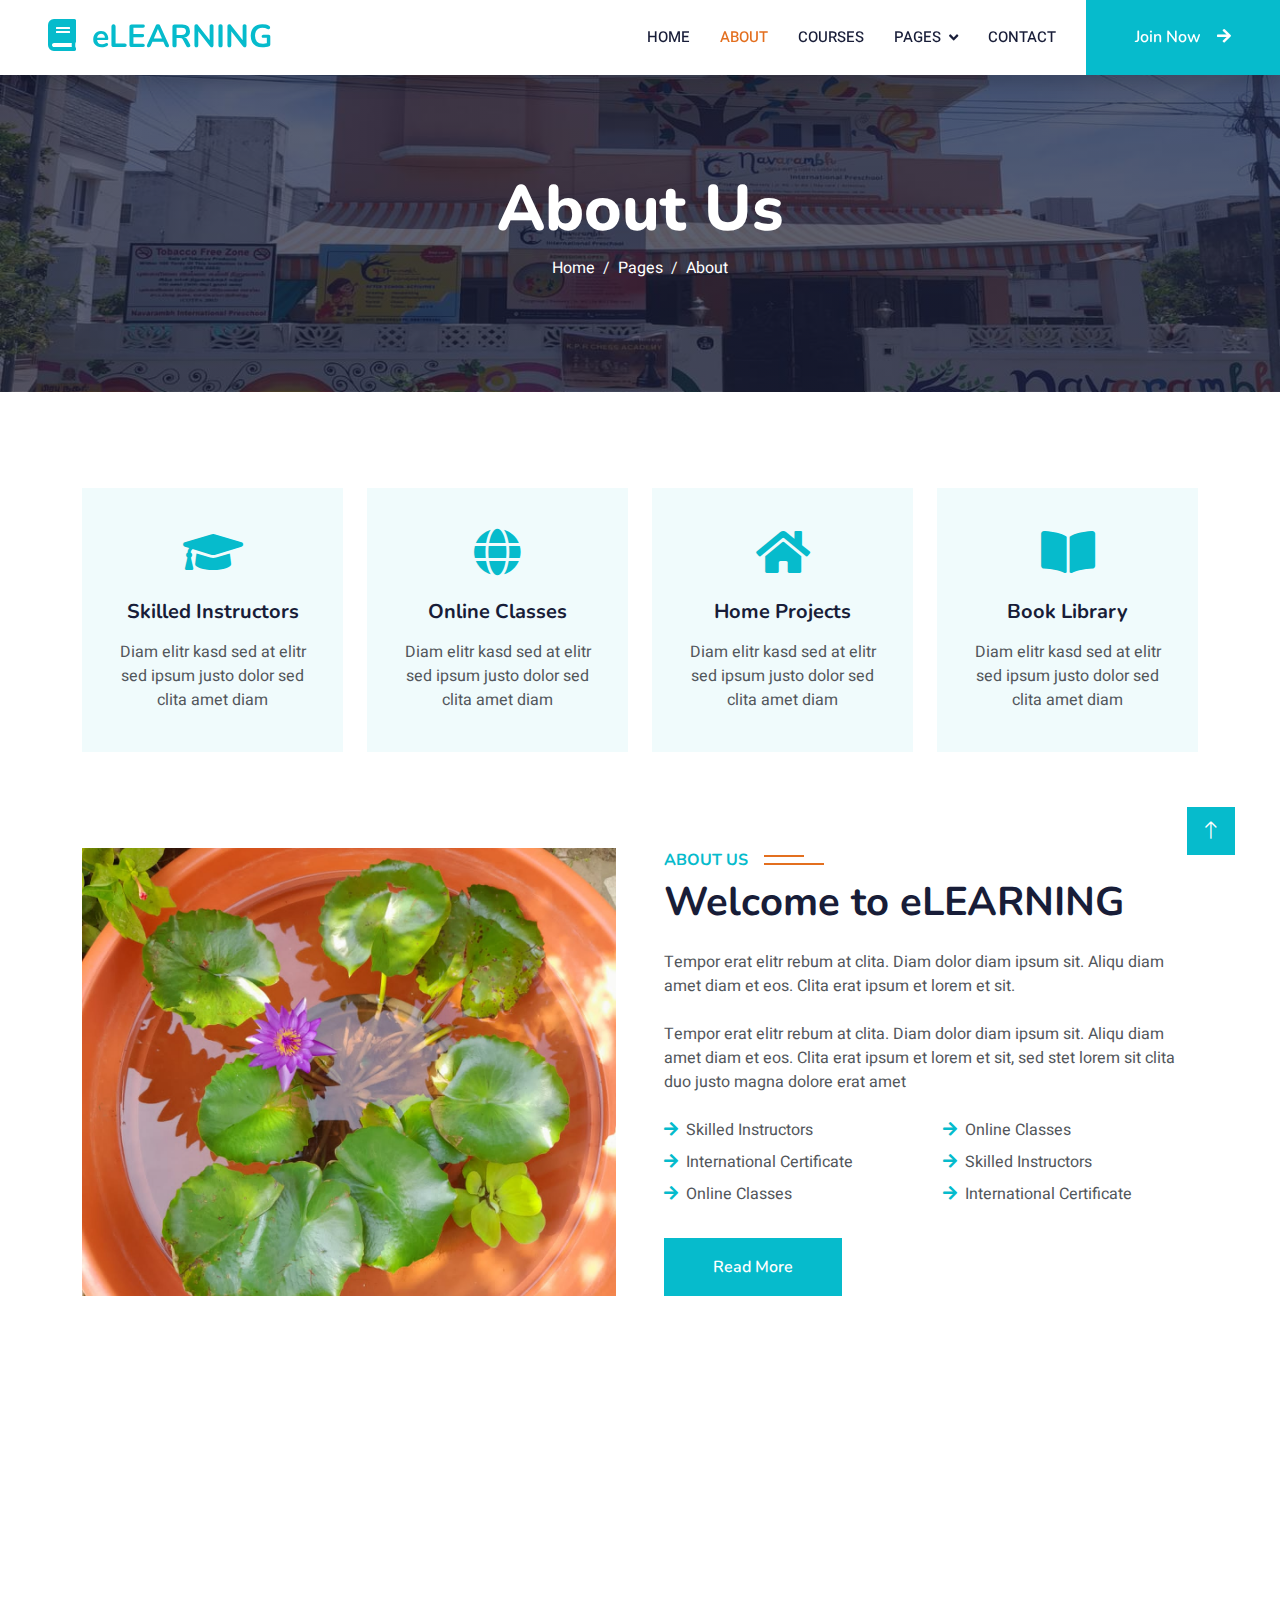
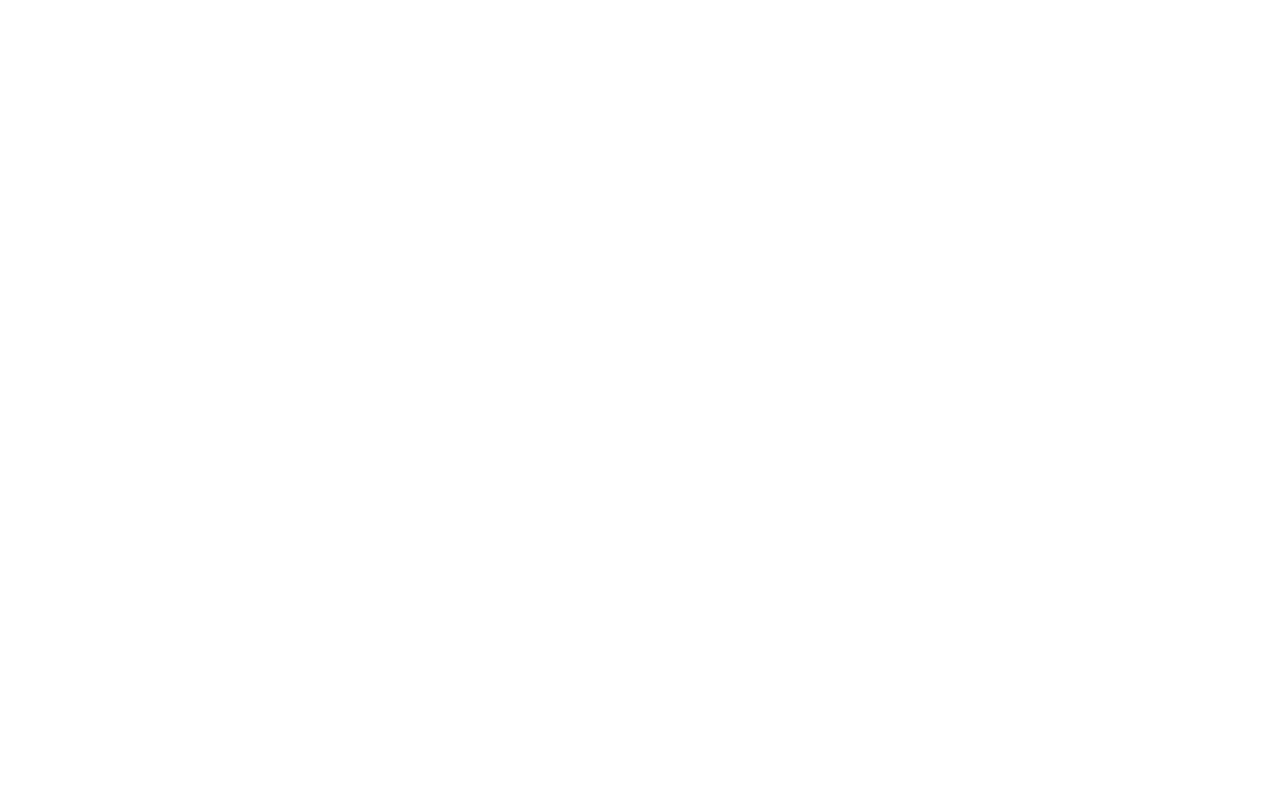
<file: about.html>
<!DOCTYPE html>
<html lang="en">

<head>
    <meta charset="utf-8">
    <title>eLEARNING - eLearning HTML Template</title>
    <meta content="width=device-width, initial-scale=1.0" name="viewport">
    <meta content="" name="keywords">
    <meta content="" name="description">

    <!-- Favicon -->
    <link href="img/favicon.ico" rel="icon">

    <!-- Google Web Fonts -->
    <link rel="preconnect" href="https://fonts.googleapis.com">
    <link rel="preconnect" href="https://fonts.gstatic.com" crossorigin>
    <link href="https://fonts.googleapis.com/css2?family=Heebo:wght@400;500;600&family=Nunito:wght@600;700;800&display=swap" rel="stylesheet">

    <!-- Icon Font Stylesheet -->
    <link href="https://cdnjs.cloudflare.com/ajax/libs/font-awesome/5.10.0/css/all.min.css" rel="stylesheet">
    <link href="https://cdn.jsdelivr.net/npm/bootstrap-icons@1.4.1/font/bootstrap-icons.css" rel="stylesheet">

    <!-- Libraries Stylesheet -->
    <link href="lib/animate/animate.min.css" rel="stylesheet">
    <link href="lib/owlcarousel/assets/owl.carousel.min.css" rel="stylesheet">

    <!-- Customized Bootstrap Stylesheet -->
    <link href="css/bootstrap.min.css" rel="stylesheet">

    <!-- Template Stylesheet -->
    <link href="css/style.css" rel="stylesheet">
</head>

<body>
    <!-- Spinner Start -->
    <div id="spinner" class="show bg-white position-fixed translate-middle w-100 vh-100 top-50 start-50 d-flex align-items-center justify-content-center">
        <div class="spinner-border text-primary" style="width: 3rem; height: 3rem;" role="status">
            <span class="sr-only">Loading...</span>
        </div>
    </div>
    <!-- Spinner End -->


    <!-- Navbar Start -->
    <nav class="navbar navbar-expand-lg bg-white navbar-light shadow sticky-top p-0">
        <a href="index.html" class="navbar-brand d-flex align-items-center px-4 px-lg-5">
            <h2 class="m-0 text-primary"><i class="fa fa-book me-3"></i>eLEARNING</h2>
        </a>
        <button type="button" class="navbar-toggler me-4" data-bs-toggle="collapse" data-bs-target="#navbarCollapse">
            <span class="navbar-toggler-icon"></span>
        </button>
        <div class="collapse navbar-collapse" id="navbarCollapse">
            <div class="navbar-nav ms-auto p-4 p-lg-0">
                <a href="index.html" class="nav-item nav-link">Home</a>
                <a href="about.html" class="nav-item nav-link active">About</a>
                <a href="courses.html" class="nav-item nav-link">Courses</a>
                <div class="nav-item dropdown">
                    <a href="#" class="nav-link dropdown-toggle" data-bs-toggle="dropdown">Pages</a>
                    <div class="dropdown-menu fade-down m-0">
                        <a href="team.html" class="dropdown-item">Our Team</a>
                        <a href="testimonial.html" class="dropdown-item">Testimonial</a>
                        <a href="404.html" class="dropdown-item">404 Page</a>
                    </div>
                </div>
                <a href="contact.html" class="nav-item nav-link">Contact</a>
            </div>
            <a href="" class="btn btn-primary py-4 px-lg-5 d-none d-lg-block">Join Now<i class="fa fa-arrow-right ms-3"></i></a>
        </div>
    </nav>
    <!-- Navbar End -->


    <!-- Header Start -->
    <div class="container-fluid bg-primary py-5 mb-5 page-header">
        <div class="container py-5">
            <div class="row justify-content-center">
                <div class="col-lg-10 text-center">
                    <h1 class="display-3 text-white animated slideInDown">About Us</h1>
                    <nav aria-label="breadcrumb">
                        <ol class="breadcrumb justify-content-center">
                            <li class="breadcrumb-item"><a class="text-white" href="#">Home</a></li>
                            <li class="breadcrumb-item"><a class="text-white" href="#">Pages</a></li>
                            <li class="breadcrumb-item text-white active" aria-current="page">About</li>
                        </ol>
                    </nav>
                </div>
            </div>
        </div>
    </div>
    <!-- Header End -->


    <!-- Service Start -->
    <div class="container-xxl py-5">
        <div class="container">
            <div class="row g-4">
                <div class="col-lg-3 col-sm-6 wow fadeInUp" data-wow-delay="0.1s">
                    <div class="service-item text-center pt-3">
                        <div class="p-4">
                            <i class="fa fa-3x fa-graduation-cap text-primary mb-4"></i>
                            <h5 class="mb-3">Skilled Instructors</h5>
                            <p>Diam elitr kasd sed at elitr sed ipsum justo dolor sed clita amet diam</p>
                        </div>
                    </div>
                </div>
                <div class="col-lg-3 col-sm-6 wow fadeInUp" data-wow-delay="0.3s">
                    <div class="service-item text-center pt-3">
                        <div class="p-4">
                            <i class="fa fa-3x fa-globe text-primary mb-4"></i>
                            <h5 class="mb-3">Online Classes</h5>
                            <p>Diam elitr kasd sed at elitr sed ipsum justo dolor sed clita amet diam</p>
                        </div>
                    </div>
                </div>
                <div class="col-lg-3 col-sm-6 wow fadeInUp" data-wow-delay="0.5s">
                    <div class="service-item text-center pt-3">
                        <div class="p-4">
                            <i class="fa fa-3x fa-home text-primary mb-4"></i>
                            <h5 class="mb-3">Home Projects</h5>
                            <p>Diam elitr kasd sed at elitr sed ipsum justo dolor sed clita amet diam</p>
                        </div>
                    </div>
                </div>
                <div class="col-lg-3 col-sm-6 wow fadeInUp" data-wow-delay="0.7s">
                    <div class="service-item text-center pt-3">
                        <div class="p-4">
                            <i class="fa fa-3x fa-book-open text-primary mb-4"></i>
                            <h5 class="mb-3">Book Library</h5>
                            <p>Diam elitr kasd sed at elitr sed ipsum justo dolor sed clita amet diam</p>
                        </div>
                    </div>
                </div>
            </div>
        </div>
    </div>
    <!-- Service End -->


    <!-- About Start -->
    <div class="container-xxl py-5">
        <div class="container">
            <div class="row g-5">
                <div class="col-lg-6 wow fadeInUp" data-wow-delay="0.1s" style="min-height: 400px;">
                    <div class="position-relative h-100">
                        <img class="img-fluid position-absolute w-100 h-100" src="img/about.jpg" alt="" style="object-fit: cover;">
                    </div>
                </div>
                <div class="col-lg-6 wow fadeInUp" data-wow-delay="0.3s">
                    <h6 class="section-title bg-white text-start text-primary pe-3">About Us</h6>
                    <h1 class="mb-4">Welcome to eLEARNING</h1>
                    <p class="mb-4">Tempor erat elitr rebum at clita. Diam dolor diam ipsum sit. Aliqu diam amet diam et eos. Clita erat ipsum et lorem et sit.</p>
                    <p class="mb-4">Tempor erat elitr rebum at clita. Diam dolor diam ipsum sit. Aliqu diam amet diam et eos. Clita erat ipsum et lorem et sit, sed stet lorem sit clita duo justo magna dolore erat amet</p>
                    <div class="row gy-2 gx-4 mb-4">
                        <div class="col-sm-6">
                            <p class="mb-0"><i class="fa fa-arrow-right text-primary me-2"></i>Skilled Instructors</p>
                        </div>
                        <div class="col-sm-6">
                            <p class="mb-0"><i class="fa fa-arrow-right text-primary me-2"></i>Online Classes</p>
                        </div>
                        <div class="col-sm-6">
                            <p class="mb-0"><i class="fa fa-arrow-right text-primary me-2"></i>International Certificate</p>
                        </div>
                        <div class="col-sm-6">
                            <p class="mb-0"><i class="fa fa-arrow-right text-primary me-2"></i>Skilled Instructors</p>
                        </div>
                        <div class="col-sm-6">
                            <p class="mb-0"><i class="fa fa-arrow-right text-primary me-2"></i>Online Classes</p>
                        </div>
                        <div class="col-sm-6">
                            <p class="mb-0"><i class="fa fa-arrow-right text-primary me-2"></i>International Certificate</p>
                        </div>
                    </div>
                    <a class="btn btn-primary py-3 px-5 mt-2" href="">Read More</a>
                </div>
            </div>
        </div>
    </div>
    <!-- About End -->


    <!-- Team Start -->
    <div class="container-xxl py-5">
        <div class="container">
            <div class="text-center wow fadeInUp" data-wow-delay="0.1s">
                <h6 class="section-title bg-white text-center text-primary px-3">Instructors</h6>
                <h1 class="mb-5">Expert Instructors</h1>
            </div>
            <div class="row g-4">
                <div class="col-lg-3 col-md-6 wow fadeInUp" data-wow-delay="0.1s">
                    <div class="team-item bg-light">
                        <div class="overflow-hidden">
                            <img class="img-fluid" src="img/team-1.jpg" alt="">
                        </div>
                        <div class="position-relative d-flex justify-content-center" style="margin-top: -23px;">
                            <div class="bg-light d-flex justify-content-center pt-2 px-1">
                                <a class="btn btn-sm-square btn-primary mx-1" href=""><i class="fab fa-facebook-f"></i></a>
                                <a class="btn btn-sm-square btn-primary mx-1" href=""><i class="fab fa-twitter"></i></a>
                                <a class="btn btn-sm-square btn-primary mx-1" href=""><i class="fab fa-instagram"></i></a>
                            </div>
                        </div>
                        <div class="text-center p-4">
                            <h5 class="mb-0">Instructor Name</h5>
                            <small>Designation</small>
                        </div>
                    </div>
                </div>
                <div class="col-lg-3 col-md-6 wow fadeInUp" data-wow-delay="0.3s">
                    <div class="team-item bg-light">
                        <div class="overflow-hidden">
                            <img class="img-fluid" src="img/team-2.jpg" alt="">
                        </div>
                        <div class="position-relative d-flex justify-content-center" style="margin-top: -23px;">
                            <div class="bg-light d-flex justify-content-center pt-2 px-1">
                                <a class="btn btn-sm-square btn-primary mx-1" href=""><i class="fab fa-facebook-f"></i></a>
                                <a class="btn btn-sm-square btn-primary mx-1" href=""><i class="fab fa-twitter"></i></a>
                                <a class="btn btn-sm-square btn-primary mx-1" href=""><i class="fab fa-instagram"></i></a>
                            </div>
                        </div>
                        <div class="text-center p-4">
                            <h5 class="mb-0">Instructor Name</h5>
                            <small>Designation</small>
                        </div>
                    </div>
                </div>
                <div class="col-lg-3 col-md-6 wow fadeInUp" data-wow-delay="0.5s">
                    <div class="team-item bg-light">
                        <div class="overflow-hidden">
                            <img class="img-fluid" src="img/team-3.jpg" alt="">
                        </div>
                        <div class="position-relative d-flex justify-content-center" style="margin-top: -23px;">
                            <div class="bg-light d-flex justify-content-center pt-2 px-1">
                                <a class="btn btn-sm-square btn-primary mx-1" href=""><i class="fab fa-facebook-f"></i></a>
                                <a class="btn btn-sm-square btn-primary mx-1" href=""><i class="fab fa-twitter"></i></a>
                                <a class="btn btn-sm-square btn-primary mx-1" href=""><i class="fab fa-instagram"></i></a>
                            </div>
                        </div>
                        <div class="text-center p-4">
                            <h5 class="mb-0">Instructor Name</h5>
                            <small>Designation</small>
                        </div>
                    </div>
                </div>
                <div class="col-lg-3 col-md-6 wow fadeInUp" data-wow-delay="0.7s">
                    <div class="team-item bg-light">
                        <div class="overflow-hidden">
                            <img class="img-fluid" src="img/team-4.jpg" alt="">
                        </div>
                        <div class="position-relative d-flex justify-content-center" style="margin-top: -23px;">
                            <div class="bg-light d-flex justify-content-center pt-2 px-1">
                                <a class="btn btn-sm-square btn-primary mx-1" href=""><i class="fab fa-facebook-f"></i></a>
                                <a class="btn btn-sm-square btn-primary mx-1" href=""><i class="fab fa-twitter"></i></a>
                                <a class="btn btn-sm-square btn-primary mx-1" href=""><i class="fab fa-instagram"></i></a>
                            </div>
                        </div>
                        <div class="text-center p-4">
                            <h5 class="mb-0">Instructor Name</h5>
                            <small>Designation</small>
                        </div>
                    </div>
                </div>
            </div>
        </div>
    </div>
    <!-- Team End -->
        

    <!-- Footer Start -->
    <div class="container-fluid bg-dark text-light footer pt-5 mt-5 wow fadeIn" data-wow-delay="0.1s">
        <div class="container py-5">
            <div class="row g-5">
                <div class="col-lg-3 col-md-6">
                    <h4 class="text-white mb-3">Quick Link</h4>
                    <a class="btn btn-link" href="">About Us</a>
                    <a class="btn btn-link" href="">Contact Us</a>
                    <a class="btn btn-link" href="">Privacy Policy</a>
                    <a class="btn btn-link" href="">Terms & Condition</a>
                    <a class="btn btn-link" href="">FAQs & Help</a>
                </div>
                <div class="col-lg-3 col-md-6">
                    <h4 class="text-white mb-3">Contact</h4>
                    <p class="mb-2"><i class="fa fa-map-marker-alt me-3"></i>123 Street, New York, USA</p>
                    <p class="mb-2"><i class="fa fa-phone-alt me-3"></i>+012 345 67890</p>
                    <p class="mb-2"><i class="fa fa-envelope me-3"></i>info@example.com</p>
                    <div class="d-flex pt-2">
                        <a class="btn btn-outline-light btn-social" href=""><i class="fab fa-twitter"></i></a>
                        <a class="btn btn-outline-light btn-social" href=""><i class="fab fa-facebook-f"></i></a>
                        <a class="btn btn-outline-light btn-social" href=""><i class="fab fa-youtube"></i></a>
                        <a class="btn btn-outline-light btn-social" href=""><i class="fab fa-linkedin-in"></i></a>
                    </div>
                </div>
                <div class="col-lg-3 col-md-6">
                    <h4 class="text-white mb-3">Gallery</h4>
                    <div class="row g-2 pt-2">
                        <div class="col-4">
                            <img class="img-fluid bg-light p-1" src="img/course-1.jpg" alt="">
                        </div>
                        <div class="col-4">
                            <img class="img-fluid bg-light p-1" src="img/course-2.jpg" alt="">
                        </div>
                        <div class="col-4">
                            <img class="img-fluid bg-light p-1" src="img/course-3.jpg" alt="">
                        </div>
                        <div class="col-4">
                            <img class="img-fluid bg-light p-1" src="img/course-2.jpg" alt="">
                        </div>
                        <div class="col-4">
                            <img class="img-fluid bg-light p-1" src="img/course-3.jpg" alt="">
                        </div>
                        <div class="col-4">
                            <img class="img-fluid bg-light p-1" src="img/course-1.jpg" alt="">
                        </div>
                    </div>
                </div>
                <div class="col-lg-3 col-md-6">
                    <h4 class="text-white mb-3">Newsletter</h4>
                    <p>Dolor amet sit justo amet elitr clita ipsum elitr est.</p>
                    <div class="position-relative mx-auto" style="max-width: 400px;">
                        <input class="form-control border-0 w-100 py-3 ps-4 pe-5" type="text" placeholder="Your email">
                        <button type="button" class="btn btn-primary py-2 position-absolute top-0 end-0 mt-2 me-2">SignUp</button>
                    </div>
                </div>
            </div>
        </div>
        <div class="container">
            <div class="copyright">
                <div class="row">
                    <div class="col-md-6 text-center text-md-start mb-3 mb-md-0">
                        &copy; <a class="border-bottom" href="#">Your Site Name</a>, All Right Reserved.

                        <!--/*** This template is free as long as you keep the footer author’s credit link/attribution link/backlink. If you'd like to use the template without the footer author’s credit link/attribution link/backlink, you can purchase the Credit Removal License from "https://htmlcodex.com/credit-removal". Thank you for your support. ***/-->
                        Designed By <a class="border-bottom" href="https://htmlcodex.com">HTML Codex</a>
                    </div>
                    <div class="col-md-6 text-center text-md-end">
                        <div class="footer-menu">
                            <a href="">Home</a>
                            <a href="">Cookies</a>
                            <a href="">Help</a>
                            <a href="">FQAs</a>
                        </div>
                    </div>
                </div>
            </div>
        </div>
    </div>
    <!-- Footer End -->


    <!-- Back to Top -->
    <a href="#" class="btn btn-lg btn-primary btn-lg-square back-to-top"><i class="bi bi-arrow-up"></i></a>


    <!-- JavaScript Libraries -->
    <script src="https://code.jquery.com/jquery-3.4.1.min.js"></script>
    <script src="https://cdn.jsdelivr.net/npm/bootstrap@5.0.0/dist/js/bootstrap.bundle.min.js"></script>
    <script src="lib/wow/wow.min.js"></script>
    <script src="lib/easing/easing.min.js"></script>
    <script src="lib/waypoints/waypoints.min.js"></script>
    <script src="lib/owlcarousel/owl.carousel.min.js"></script>

    <!-- Template Javascript -->
    <script src="js/main.js"></script>
</body>

</html>
</file>
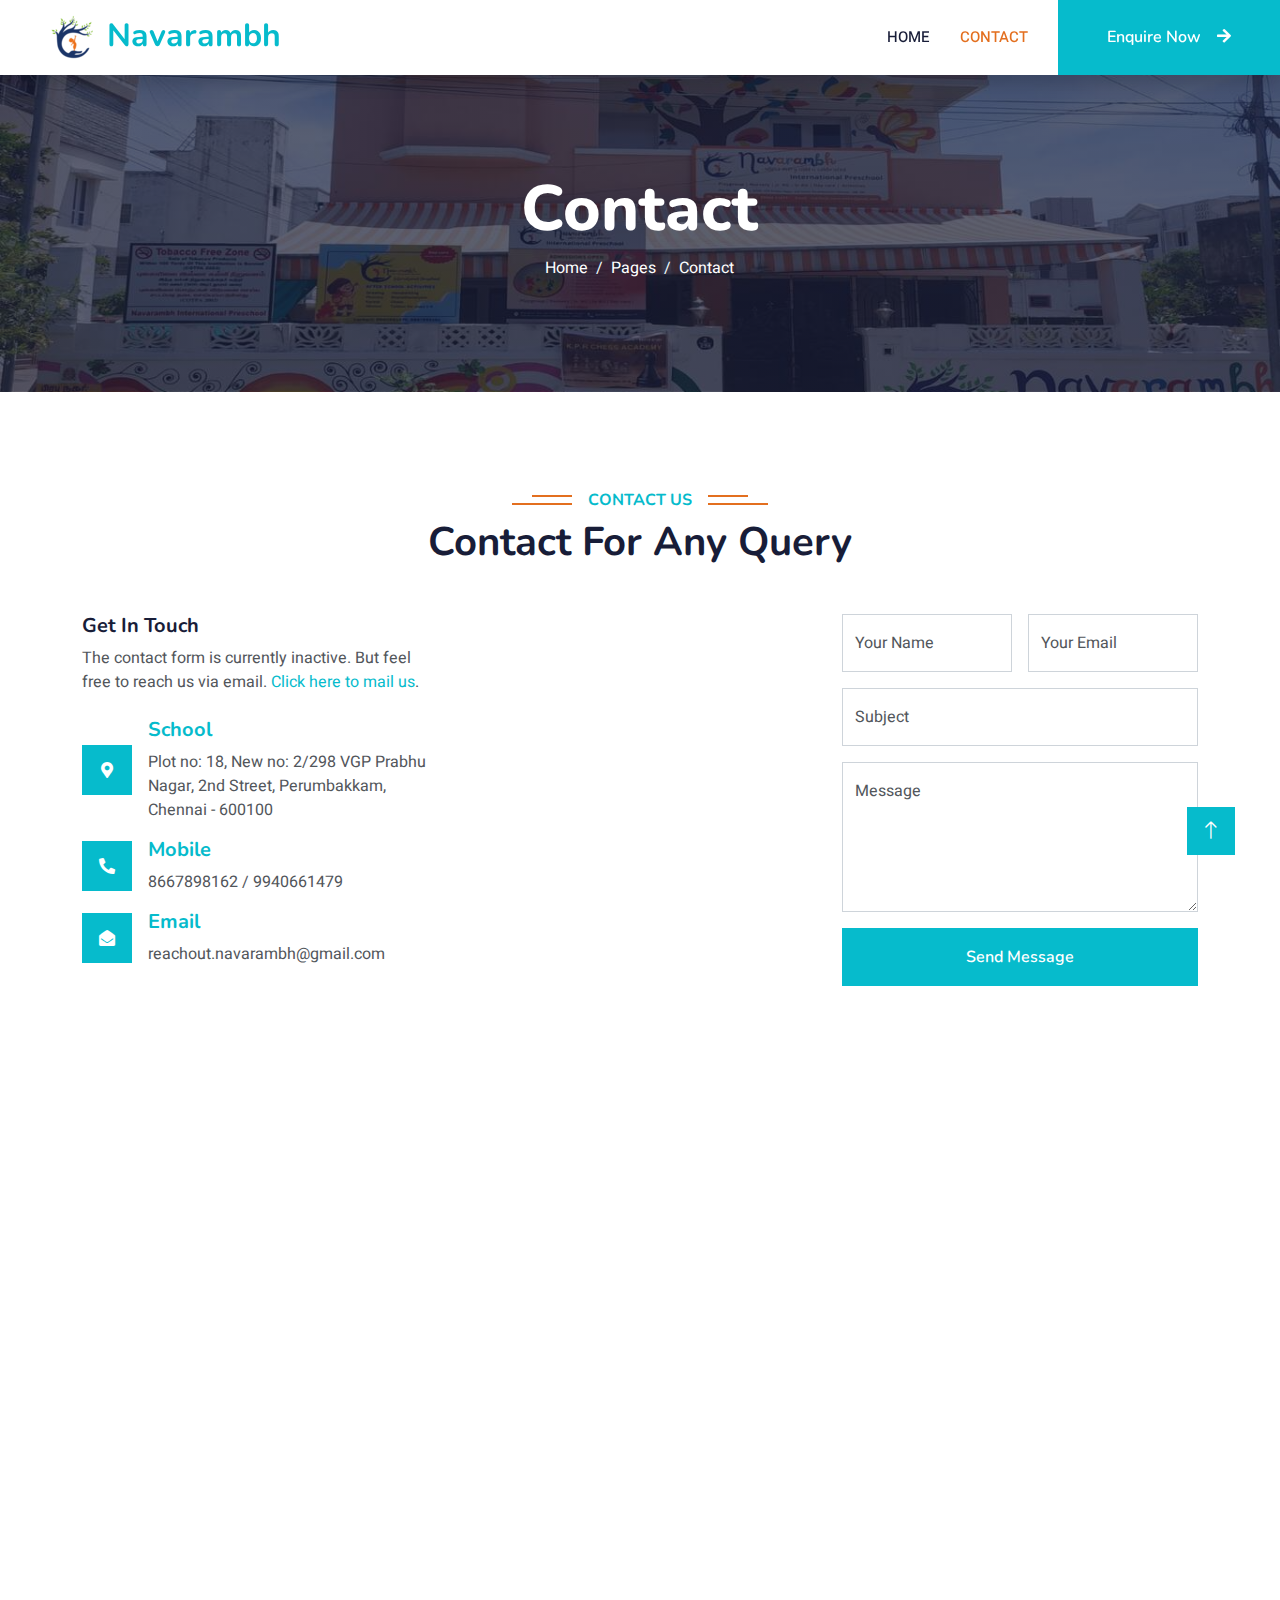
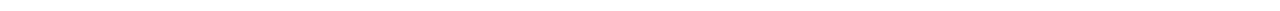
<file: contact.html>
<!DOCTYPE html>
<html lang="en">

<head>
    <meta charset="utf-8">
    <title>Navarambh</title>
    <meta content="width=device-width, initial-scale=1.0" name="viewport">
    <meta content="" name="keywords">
    <meta content="" name="description">


    <!-- Favicon -->
    <link rel="apple-touch-icon" sizes="180x180" href="img/png/apple-touch-icon.png">
    <link rel="icon" type="image/png" sizes="32x32" href="img/png/favicon-32x32.png">
    <link rel="icon" type="image/png" sizes="16x16" href="img/png/favicon-16x16.png">
    <link rel="manifest" href="img/png/site.webmanifest">


    <!-- Google Web Fonts -->
    <link rel="preconnect" href="https://fonts.googleapis.com">
    <link rel="preconnect" href="https://fonts.gstatic.com" crossorigin>
    <link href="https://fonts.googleapis.com/css2?family=Heebo:wght@400;500;600&family=Nunito:wght@600;700;800&display=swap" rel="stylesheet">

    <!-- Icon Font Stylesheet -->
    <link href="https://cdnjs.cloudflare.com/ajax/libs/font-awesome/5.10.0/css/all.min.css" rel="stylesheet">
    <link href="https://cdn.jsdelivr.net/npm/bootstrap-icons@1.4.1/font/bootstrap-icons.css" rel="stylesheet">

    <!-- Libraries Stylesheet -->
    <link href="lib/animate/animate.min.css" rel="stylesheet">
    <link href="lib/owlcarousel/assets/owl.carousel.min.css" rel="stylesheet">

    <!-- Customized Bootstrap Stylesheet -->
    <link href="css/bootstrap.min.css" rel="stylesheet">

    <!-- Template Stylesheet -->
    <link href="css/style.css" rel="stylesheet">
</head>

<body>
    <!-- Spinner Start -->
    <div id="spinner" class="show bg-white position-fixed translate-middle w-100 vh-100 top-50 start-50 d-flex align-items-center justify-content-center">
        <div class="spinner-border text-primary" style="width: 3rem; height: 3rem;" role="status">
            <span class="sr-only">Loading...</span>
        </div>
    </div>
    <!-- Spinner End -->


    <!-- Navbar Start -->
    <nav class="navbar navbar-expand-lg bg-white navbar-light shadow sticky-top p-0">
        <a href="index.html" class="navbar-brand d-flex align-items-center px-4 px-lg-5">
            <h2 class="m-0 text-primary">
                <img src="img/logo.png" alt="Your Icon" class="your-icon-class" />
                Navarambh
            </h2>
        </a>
        <button type="button" class="navbar-toggler me-4" data-bs-toggle="collapse" data-bs-target="#navbarCollapse">
            <span class="navbar-toggler-icon"></span>
        </button>
        <div class="collapse navbar-collapse" id="navbarCollapse">
            <div class="navbar-nav ms-auto p-4 p-lg-0">
                <a href="index.html" class="nav-item nav-link">Home</a>
<!--                <a href="about.html" class="nav-item nav-link">About</a>-->
<!--                <a href="courses.html" class="nav-item nav-link">Courses</a>-->
<!--                <div class="nav-item dropdown">-->
<!--                    <a href="#" class="nav-link dropdown-toggle" data-bs-toggle="dropdown">Pages</a>-->
<!--                    <div class="dropdown-menu fade-down m-0">-->
<!--                        <a href="team.html" class="dropdown-item">Our Team</a>-->
<!--                        <a href="testimonial.html" class="dropdown-item">Testimonial</a>-->
<!--                        <a href="404.html" class="dropdown-item">404 Page</a>-->
<!--                    </div>-->
<!--                </div>-->
                <a href="contact.html" class="nav-item nav-link active">Contact</a>
            </div>
            <a href="" class="btn btn-primary py-4 px-lg-5 d-none d-lg-block">Enquire Now<i class="fa fa-arrow-right ms-3"></i></a>
        </div>
    </nav>
    <!-- Navbar End -->


    <!-- Header Start -->
    <div class="container-fluid bg-primary py-5 mb-5 page-header">
        <div class="container py-5">
            <div class="row justify-content-center">
                <div class="col-lg-10 text-center">
                    <h1 class="display-3 text-white animated slideInDown">Contact</h1>
                    <nav aria-label="breadcrumb">
                        <ol class="breadcrumb justify-content-center">
                            <li class="breadcrumb-item"><a class="text-white" href="index.html">Home</a></li>
                            <li class="breadcrumb-item"><a class="text-white" href="#">Pages</a></li>
                            <li class="breadcrumb-item text-white active" aria-current="page">Contact</li>
                        </ol>
                    </nav>
                </div>
            </div>
        </div>
    </div>
    <!-- Header End -->


    <!-- Contact Start -->
    <div class="container-xxl py-5">
        <div class="container">
            <div class="text-center wow fadeInUp" data-wow-delay="0.1s">
                <h6 class="section-title bg-white text-center text-primary px-3">Contact Us</h6>
                <h1 class="mb-5">Contact For Any Query</h1>
            </div>
            <div class="row g-4">
                <div class="col-lg-4 col-md-6 wow fadeInUp" data-wow-delay="0.1s">
                    <h5>Get In Touch</h5>
                    <p class="mb-4">The contact form is currently inactive. But feel free to reach us via email. <a href="mailto:reachout.navarambh@gmail.com">Click here to mail us</a>.</p>
                    <div class="d-flex align-items-center mb-3">
                        <div class="d-flex align-items-center justify-content-center flex-shrink-0 bg-primary" style="width: 50px; height: 50px;">
                            <i class="fa fa-map-marker-alt text-white"></i>
                        </div>
                        <div class="ms-3">
                            <h5 class="text-primary">School</h5>
                            <p class="mb-0">Plot no: 18, New no: 2/298
                                            VGP Prabhu Nagar,
                                            2nd Street, Perumbakkam,
                                            Chennai - 600100</p>
                        </div>
                    </div>
                    <div class="d-flex align-items-center mb-3">
                        <div class="d-flex align-items-center justify-content-center flex-shrink-0 bg-primary" style="width: 50px; height: 50px;">
                            <i class="fa fa-phone-alt text-white"></i>
                        </div>
                        <div class="ms-3">
                            <h5 class="text-primary">Mobile</h5>
                            <p class="mb-0">8667898162 / 9940661479</p>
                        </div>
                    </div>
                    <div class="d-flex align-items-center">
                        <div class="d-flex align-items-center justify-content-center flex-shrink-0 bg-primary" style="width: 50px; height: 50px;">
                            <i class="fa fa-envelope-open text-white"></i>
                        </div>
                        <div class="ms-3">
                            <h5 class="text-primary">Email</h5>
                            <p class="mb-0">reachout.navarambh@gmail.com</p>
                        </div>
                    </div>
                </div>
                <div class="col-lg-4 col-md-6 wow fadeInUp" data-wow-delay="0.3s">
                    <iframe class="position-relative rounded w-100 h-100"
                        src="https://maps.google.com/maps?q=Navarambh%20International%20Preschool&output=embed"
                        frameborder="0" style="min-height: 300px; border:0;" allowfullscreen="" aria-hidden="false"
                        tabindex="0"></iframe>
                </div>
                <div class="col-lg-4 col-md-12 wow fadeInUp" data-wow-delay="0.5s">
                    <form action="https://formsubmit.co/alenjosesr@gmail.com" method="POST">
                        <div class="row g-3">
                            <div class="col-md-6">
                                <div class="form-floating">
                                    <input type="text" class="form-control" id="name" placeholder="Your Name">
                                    <label for="name">Your Name</label>
                                </div>
                            </div>
                            <div class="col-md-6">
                                <div class="form-floating">
                                    <input type="email" class="form-control" id="email" placeholder="Your Email">
                                    <label for="email">Your Email</label>
                                </div>
                            </div>
                            <div class="col-12">
                                <div class="form-floating">
                                    <input type="text" class="form-control" id="subject" placeholder="Subject">
                                    <label for="subject">Subject</label>
                                </div>
                            </div>
                            <div class="col-12">
                                <div class="form-floating">
                                    <textarea class="form-control" placeholder="Leave a message here" id="message" style="height: 150px"></textarea>
                                    <label for="message">Message</label>
                                </div>
                            </div>
                            <div class="col-12">
                                <button class="btn btn-primary w-100 py-3" type="submit">Send Message</button>
                            </div>
                        </div>
                    </form>
                </div>
            </div>
        </div>
    </div>
    <!-- Contact End -->


    <!-- Footer Start -->
    <div class="container-fluid bg-dark text-light footer pt-5 mt-5 wow fadeIn" data-wow-delay="0.1s">
        <div class="container py-5">
            <div class="row g-5">
                <div class="col-lg-3 col-md-6">
                    <h4 class="text-white mb-3">Quick Link</h4>
                    <a class="btn btn-link" href="">About Us</a>
                    <a class="btn btn-link" href="">Contact Us</a>
                    <a class="btn btn-link" href="">Privacy Policy</a>
                    <a class="btn btn-link" href="">Terms & Condition</a>
                    <a class="btn btn-link" href="">FAQs & Help</a>
                </div>
                <div class="col-lg-3 col-md-6">
                    <h4 class="text-white mb-3">Contact</h4>
                    <p class="mb-2"><i class="fa fa-map-marker-alt me-3"></i>Plot no: 18, New no:
                        2/298 VGP Prabhu Nagar
                        2nd street, Perumbakkam, Chennai - 600100</p>
                    <p class="mb-2"><i class="fa fa-phone-alt me-3"></i>8667895162 / 9940661479</p>
                    <p class="mb-2"><i class="fa fa-envelope me-3"></i>reachout.navarambh@gmail.com</p>
                    <p class="mb-2"><i class="fa fa-envelope me-3"></i>admin@navarambhschool.com</p>

                    <div class="d-flex pt-2">
                        <a class="btn btn-outline-light btn-social" href=""><i class="fab fa-twitter"></i></a>
                        <a class="btn btn-outline-light btn-social" href=""><i class="fab fa-facebook-f"></i></a>
                        <a class="btn btn-outline-light btn-social" href=""><i class="fab fa-youtube"></i></a>
                        <a class="btn btn-outline-light btn-social" href=""><i class="fab fa-linkedin-in"></i></a>
                    </div>
                </div>
                <div class="col-lg-3 col-md-6">
                    <h4 class="text-white mb-3">Gallery</h4>
                    <div class="row g-2 pt-2">
                        <div class="col-4">
                            <img class="img-fluid bg-light p-1" src="img/course-1.jpg" alt="">
                        </div>
                        <div class="col-4">
                            <img class="img-fluid bg-light p-1" src="img/course-2.jpg" alt="">
                        </div>
                        <div class="col-4">
                            <img class="img-fluid bg-light p-1" src="img/course-3.jpg" alt="">
                        </div>
                        <div class="col-4">
                            <img class="img-fluid bg-light p-1" src="img/course-4.jpg" alt="">
                        </div>
                        <div class="col-4">
                            <img class="img-fluid bg-light p-1" src="img/course-5.jpg" alt="">
                        </div>
                        <div class="col-4">
                            <img class="img-fluid bg-light p-1" src="img/course-6.jpg" alt="">
                        </div>
                    </div>
                </div>
                <div class="col-lg-3 col-md-6">
                    <h4 class="text-white mb-3">Admission</h4>
                    <p>For Admission please reach out to us</p>
                    <div class="position-relative mx-auto" style="max-width: 400px;">
                        <input class="form-control border-0 w-100 py-3 ps-4 pe-5" type="text" placeholder="Your email">
                        <button type="button" class="btn btn-primary py-2 position-absolute top-0 end-0 mt-2 me-2">SignUp
                        </button>
                    </div>
                </div>
            </div>
        </div>
        <div class="container">
            <div class="copyright">
                <div class="row">
                    <div class="col-md-6 text-center text-md-start mb-3 mb-md-0">
                        &copy; <a class="border-bottom" href="#">Navarambh</a>, All Right Reserved.

                        <!--/*** This template is free as long as you keep the footer author’s credit link/attribution link/backlink. If you'd like to use the template without the footer author’s credit link/attribution link/backlink, you can purchase the Credit Removal License from "https://htmlcodex.com/credit-removal". Thank you for your support. ***/-->
                        <!--                        Designed By <a class="border-bottom" href="https://htmlcodex.com">Alen Joses</a>-->
                    </div>
                    <div class="col-md-6 text-center text-md-end">
                        <div class="footer-menu">
                            <a href="">Home</a>
                            <a href="">Cookies</a>
                            <a href="">Help</a>
                            <a href="">FQAs</a>
                        </div>
                    </div>
                </div>
            </div>
        </div>
    </div>
    <!-- Footer End -->


    <!-- Back to Top -->
    <a href="#" class="btn btn-lg btn-primary btn-lg-square back-to-top"><i class="bi bi-arrow-up"></i></a>


    <!-- JavaScript Libraries -->
    <script src="https://code.jquery.com/jquery-3.4.1.min.js"></script>
    <script src="https://cdn.jsdelivr.net/npm/bootstrap@5.0.0/dist/js/bootstrap.bundle.min.js"></script>
    <script src="lib/wow/wow.min.js"></script>
    <script src="lib/easing/easing.min.js"></script>
    <script src="lib/waypoints/waypoints.min.js"></script>
    <script src="lib/owlcarousel/owl.carousel.min.js"></script>

    <!-- Template Javascript -->
    <script src="js/main.js"></script>
</body>

</html>
</file>
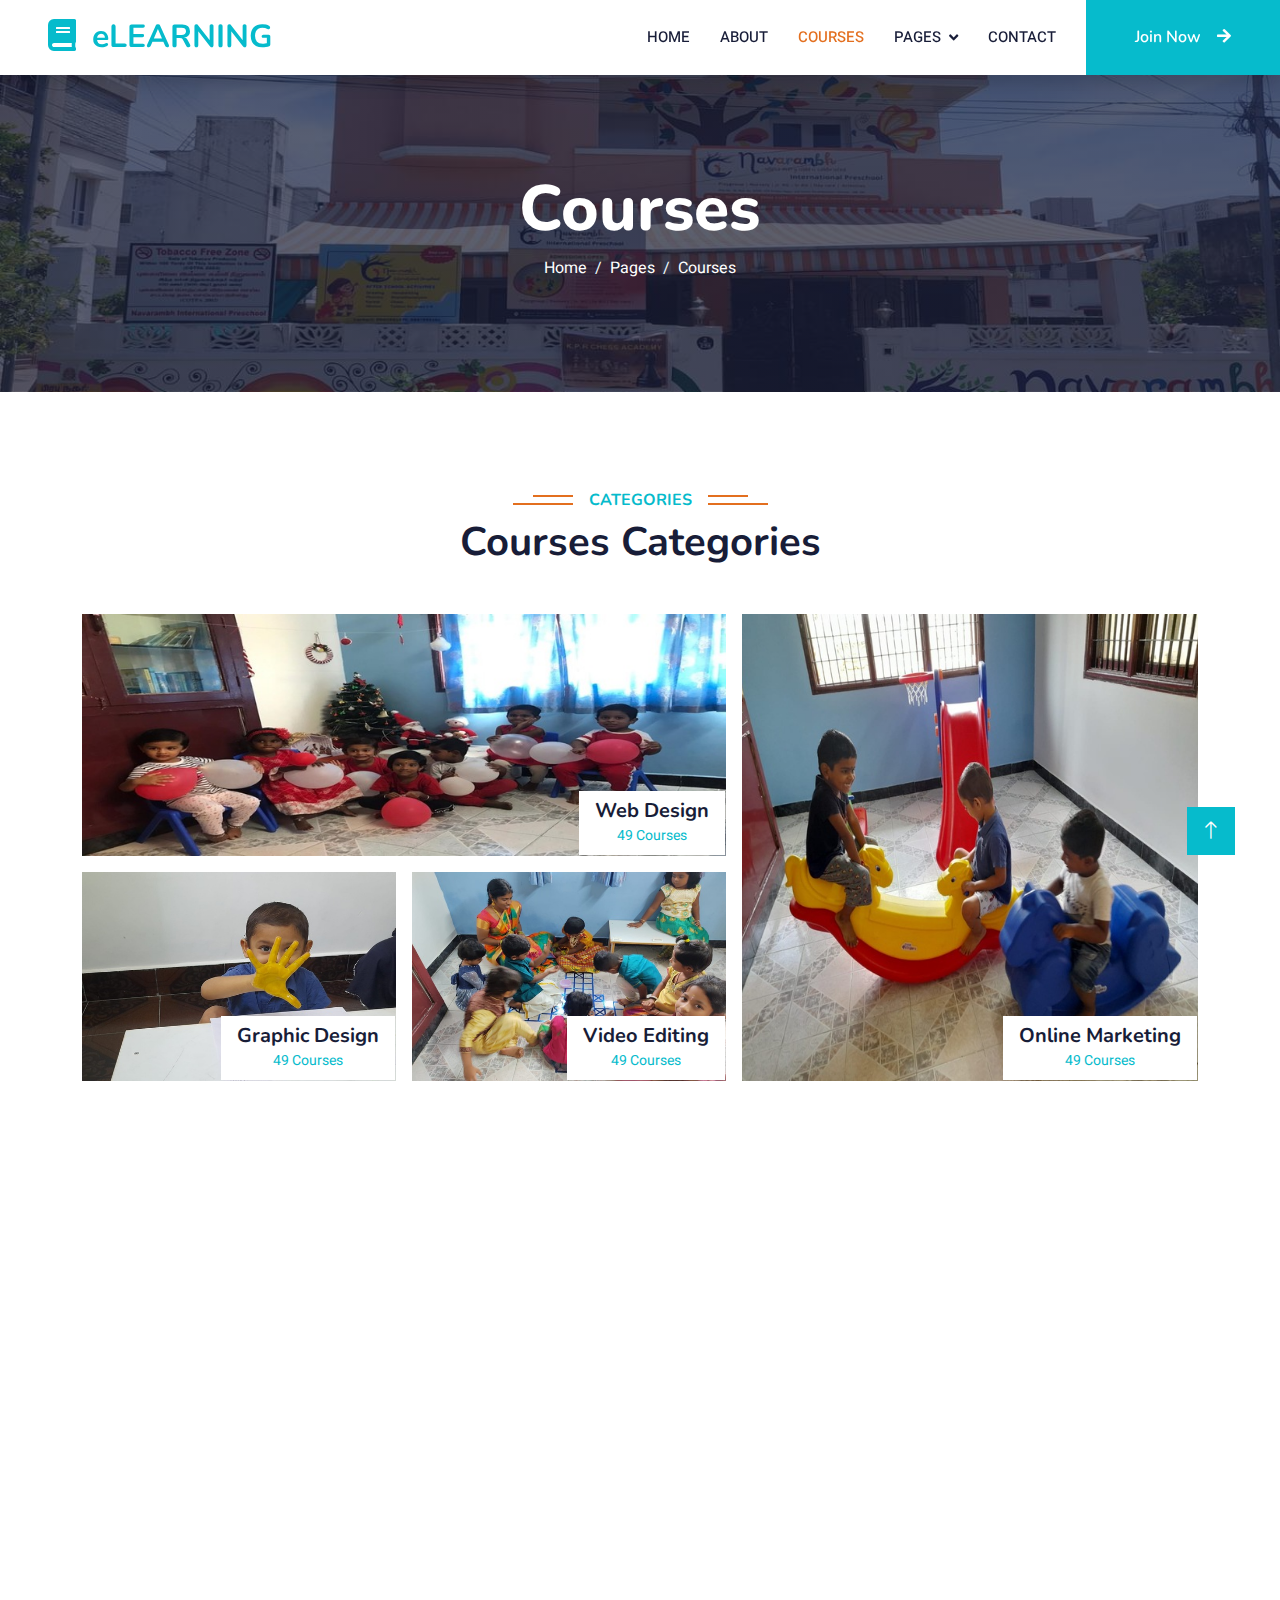
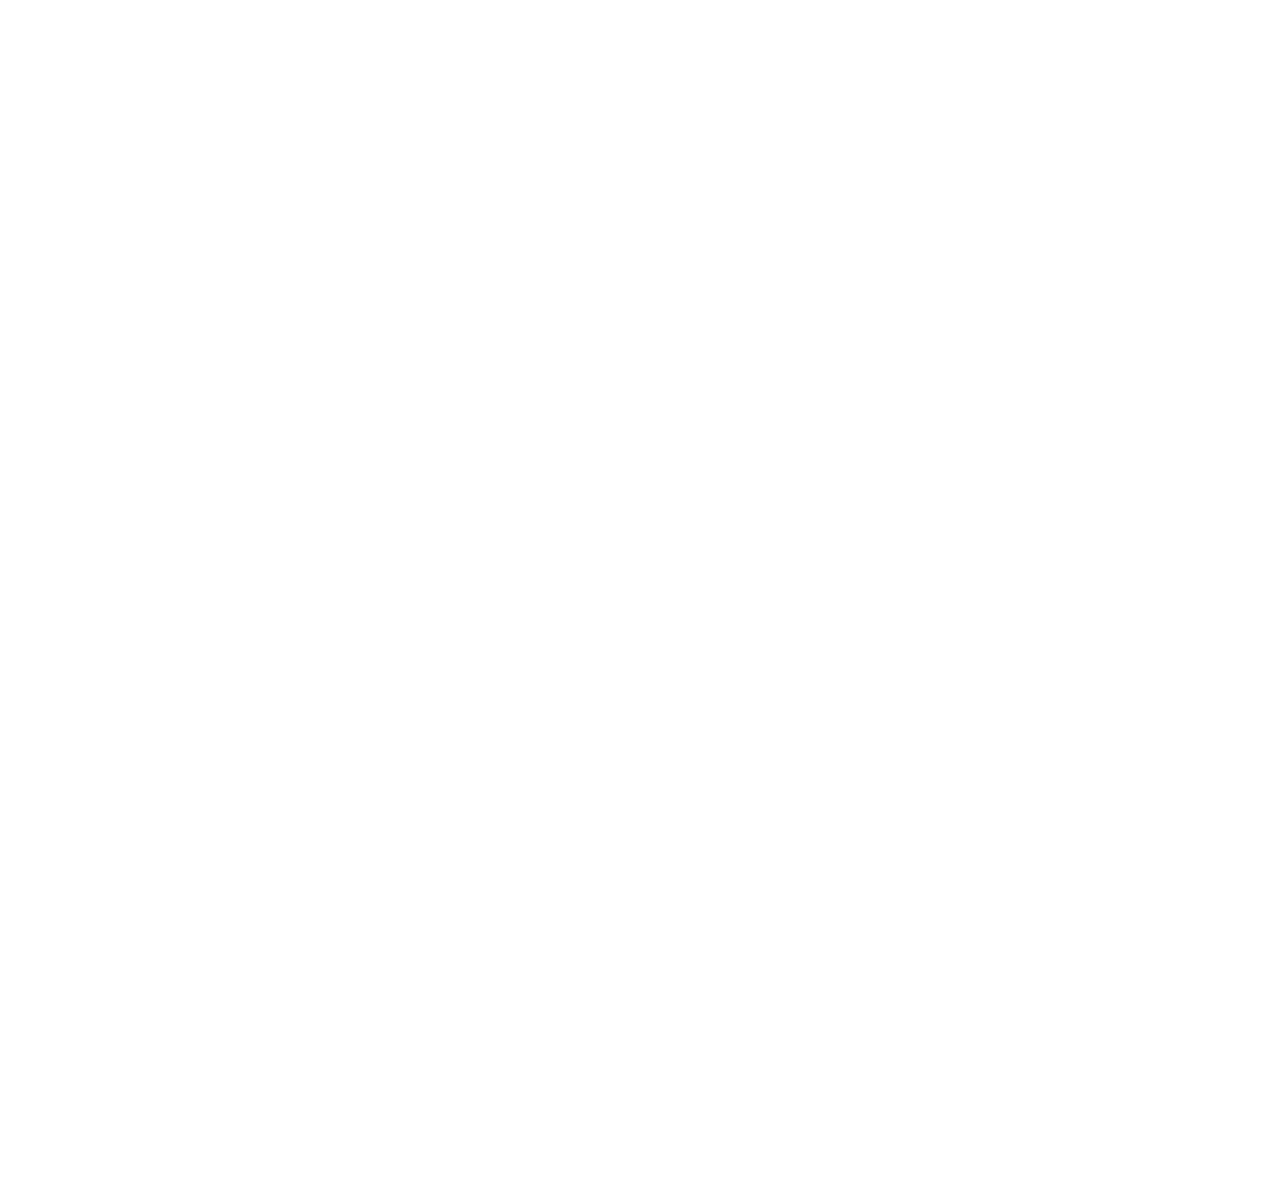
<file: courses.html>
<!DOCTYPE html>
<html lang="en">

<head>
    <meta charset="utf-8">
    <title>eLEARNING - eLearning HTML Template</title>
    <meta content="width=device-width, initial-scale=1.0" name="viewport">
    <meta content="" name="keywords">
    <meta content="" name="description">

    <!-- Favicon -->
    <link href="img/favicon.ico" rel="icon">

    <!-- Google Web Fonts -->
    <link rel="preconnect" href="https://fonts.googleapis.com">
    <link rel="preconnect" href="https://fonts.gstatic.com" crossorigin>
    <link href="https://fonts.googleapis.com/css2?family=Heebo:wght@400;500;600&family=Nunito:wght@600;700;800&display=swap" rel="stylesheet">

    <!-- Icon Font Stylesheet -->
    <link href="https://cdnjs.cloudflare.com/ajax/libs/font-awesome/5.10.0/css/all.min.css" rel="stylesheet">
    <link href="https://cdn.jsdelivr.net/npm/bootstrap-icons@1.4.1/font/bootstrap-icons.css" rel="stylesheet">

    <!-- Libraries Stylesheet -->
    <link href="lib/animate/animate.min.css" rel="stylesheet">
    <link href="lib/owlcarousel/assets/owl.carousel.min.css" rel="stylesheet">

    <!-- Customized Bootstrap Stylesheet -->
    <link href="css/bootstrap.min.css" rel="stylesheet">

    <!-- Template Stylesheet -->
    <link href="css/style.css" rel="stylesheet">
</head>

<body>
    <!-- Spinner Start -->
    <div id="spinner" class="show bg-white position-fixed translate-middle w-100 vh-100 top-50 start-50 d-flex align-items-center justify-content-center">
        <div class="spinner-border text-primary" style="width: 3rem; height: 3rem;" role="status">
            <span class="sr-only">Loading...</span>
        </div>
    </div>
    <!-- Spinner End -->


    <!-- Navbar Start -->
    <nav class="navbar navbar-expand-lg bg-white navbar-light shadow sticky-top p-0">
        <a href="index.html" class="navbar-brand d-flex align-items-center px-4 px-lg-5">
            <h2 class="m-0 text-primary"><i class="fa fa-book me-3"></i>eLEARNING</h2>
        </a>
        <button type="button" class="navbar-toggler me-4" data-bs-toggle="collapse" data-bs-target="#navbarCollapse">
            <span class="navbar-toggler-icon"></span>
        </button>
        <div class="collapse navbar-collapse" id="navbarCollapse">
            <div class="navbar-nav ms-auto p-4 p-lg-0">
                <a href="index.html" class="nav-item nav-link">Home</a>
                <a href="about.html" class="nav-item nav-link">About</a>
                <a href="courses.html" class="nav-item nav-link active">Courses</a>
                <div class="nav-item dropdown">
                    <a href="#" class="nav-link dropdown-toggle" data-bs-toggle="dropdown">Pages</a>
                    <div class="dropdown-menu fade-down m-0">
                        <a href="team.html" class="dropdown-item">Our Team</a>
                        <a href="testimonial.html" class="dropdown-item">Testimonial</a>
                        <a href="404.html" class="dropdown-item">404 Page</a>
                    </div>
                </div>
                <a href="contact.html" class="nav-item nav-link">Contact</a>
            </div>
            <a href="" class="btn btn-primary py-4 px-lg-5 d-none d-lg-block">Join Now<i class="fa fa-arrow-right ms-3"></i></a>
        </div>
    </nav>
    <!-- Navbar End -->


    <!-- Header Start -->
    <div class="container-fluid bg-primary py-5 mb-5 page-header">
        <div class="container py-5">
            <div class="row justify-content-center">
                <div class="col-lg-10 text-center">
                    <h1 class="display-3 text-white animated slideInDown">Courses</h1>
                    <nav aria-label="breadcrumb">
                        <ol class="breadcrumb justify-content-center">
                            <li class="breadcrumb-item"><a class="text-white" href="#">Home</a></li>
                            <li class="breadcrumb-item"><a class="text-white" href="#">Pages</a></li>
                            <li class="breadcrumb-item text-white active" aria-current="page">Courses</li>
                        </ol>
                    </nav>
                </div>
            </div>
        </div>
    </div>
    <!-- Header End -->


    <!-- Categories Start -->
    <div class="container-xxl py-5 category">
        <div class="container">
            <div class="text-center wow fadeInUp" data-wow-delay="0.1s">
                <h6 class="section-title bg-white text-center text-primary px-3">Categories</h6>
                <h1 class="mb-5">Courses Categories</h1>
            </div>
            <div class="row g-3">
                <div class="col-lg-7 col-md-6">
                    <div class="row g-3">
                        <div class="col-lg-12 col-md-12 wow zoomIn" data-wow-delay="0.1s">
                            <a class="position-relative d-block overflow-hidden" href="">
                                <img class="img-fluid" src="img/cat-1.jpg" alt="">
                                <div class="bg-white text-center position-absolute bottom-0 end-0 py-2 px-3" style="margin: 1px;">
                                    <h5 class="m-0">Web Design</h5>
                                    <small class="text-primary">49 Courses</small>
                                </div>
                            </a>
                        </div>
                        <div class="col-lg-6 col-md-12 wow zoomIn" data-wow-delay="0.3s">
                            <a class="position-relative d-block overflow-hidden" href="">
                                <img class="img-fluid" src="img/cat-2.jpg" alt="">
                                <div class="bg-white text-center position-absolute bottom-0 end-0 py-2 px-3" style="margin: 1px;">
                                    <h5 class="m-0">Graphic Design</h5>
                                    <small class="text-primary">49 Courses</small>
                                </div>
                            </a>
                        </div>
                        <div class="col-lg-6 col-md-12 wow zoomIn" data-wow-delay="0.5s">
                            <a class="position-relative d-block overflow-hidden" href="">
                                <img class="img-fluid" src="img/cat-3.jpg" alt="">
                                <div class="bg-white text-center position-absolute bottom-0 end-0 py-2 px-3" style="margin: 1px;">
                                    <h5 class="m-0">Video Editing</h5>
                                    <small class="text-primary">49 Courses</small>
                                </div>
                            </a>
                        </div>
                    </div>
                </div>
                <div class="col-lg-5 col-md-6 wow zoomIn" data-wow-delay="0.7s" style="min-height: 350px;">
                    <a class="position-relative d-block h-100 overflow-hidden" href="">
                        <img class="img-fluid position-absolute w-100 h-100" src="img/cat-4.jpg" alt="" style="object-fit: cover;">
                        <div class="bg-white text-center position-absolute bottom-0 end-0 py-2 px-3" style="margin:  1px;">
                            <h5 class="m-0">Online Marketing</h5>
                            <small class="text-primary">49 Courses</small>
                        </div>
                    </a>
                </div>
            </div>
        </div>
    </div>
    <!-- Categories Start -->


    <!-- Courses Start -->
    <div class="container-xxl py-5">
        <div class="container">
            <div class="text-center wow fadeInUp" data-wow-delay="0.1s">
                <h6 class="section-title bg-white text-center text-primary px-3">Courses</h6>
                <h1 class="mb-5">Popular Courses</h1>
            </div>
            <div class="row g-4 justify-content-center">
                <div class="col-lg-4 col-md-6 wow fadeInUp" data-wow-delay="0.1s">
                    <div class="course-item bg-light">
                        <div class="position-relative overflow-hidden">
                            <img class="img-fluid" src="img/course-1.jpg" alt="">
                            <div class="w-100 d-flex justify-content-center position-absolute bottom-0 start-0 mb-4">
                                <a href="#" class="flex-shrink-0 btn btn-sm btn-primary px-3 border-end" style="border-radius: 30px 0 0 30px;">Read More</a>
                                <a href="#" class="flex-shrink-0 btn btn-sm btn-primary px-3" style="border-radius: 0 30px 30px 0;">Join Now</a>
                            </div>
                        </div>
                        <div class="text-center p-4 pb-0">
                            <h3 class="mb-0">$149.00</h3>
                            <div class="mb-3">
                                <small class="fa fa-star text-primary"></small>
                                <small class="fa fa-star text-primary"></small>
                                <small class="fa fa-star text-primary"></small>
                                <small class="fa fa-star text-primary"></small>
                                <small class="fa fa-star text-primary"></small>
                                <small>(123)</small>
                            </div>
                            <h5 class="mb-4">Web Design & Development Course for Beginners</h5>
                        </div>
                        <div class="d-flex border-top">
                            <small class="flex-fill text-center border-end py-2"><i class="fa fa-user-tie text-primary me-2"></i>John Doe</small>
                            <small class="flex-fill text-center border-end py-2"><i class="fa fa-clock text-primary me-2"></i>1.49 Hrs</small>
                            <small class="flex-fill text-center py-2"><i class="fa fa-user text-primary me-2"></i>30 Students</small>
                        </div>
                    </div>
                </div>
                <div class="col-lg-4 col-md-6 wow fadeInUp" data-wow-delay="0.3s">
                    <div class="course-item bg-light">
                        <div class="position-relative overflow-hidden">
                            <img class="img-fluid" src="img/course-2.jpg" alt="">
                            <div class="w-100 d-flex justify-content-center position-absolute bottom-0 start-0 mb-4">
                                <a href="#" class="flex-shrink-0 btn btn-sm btn-primary px-3 border-end" style="border-radius: 30px 0 0 30px;">Read More</a>
                                <a href="#" class="flex-shrink-0 btn btn-sm btn-primary px-3" style="border-radius: 0 30px 30px 0;">Join Now</a>
                            </div>
                        </div>
                        <div class="text-center p-4 pb-0">
                            <h3 class="mb-0">$149.00</h3>
                            <div class="mb-3">
                                <small class="fa fa-star text-primary"></small>
                                <small class="fa fa-star text-primary"></small>
                                <small class="fa fa-star text-primary"></small>
                                <small class="fa fa-star text-primary"></small>
                                <small class="fa fa-star text-primary"></small>
                                <small>(123)</small>
                            </div>
                            <h5 class="mb-4">Web Design & Development Course for Beginners</h5>
                        </div>
                        <div class="d-flex border-top">
                            <small class="flex-fill text-center border-end py-2"><i class="fa fa-user-tie text-primary me-2"></i>John Doe</small>
                            <small class="flex-fill text-center border-end py-2"><i class="fa fa-clock text-primary me-2"></i>1.49 Hrs</small>
                            <small class="flex-fill text-center py-2"><i class="fa fa-user text-primary me-2"></i>30 Students</small>
                        </div>
                    </div>
                </div>
                <div class="col-lg-4 col-md-6 wow fadeInUp" data-wow-delay="0.5s">
                    <div class="course-item bg-light">
                        <div class="position-relative overflow-hidden">
                            <img class="img-fluid" src="img/course-3.jpg" alt="">
                            <div class="w-100 d-flex justify-content-center position-absolute bottom-0 start-0 mb-4">
                                <a href="#" class="flex-shrink-0 btn btn-sm btn-primary px-3 border-end" style="border-radius: 30px 0 0 30px;">Read More</a>
                                <a href="#" class="flex-shrink-0 btn btn-sm btn-primary px-3" style="border-radius: 0 30px 30px 0;">Join Now</a>
                            </div>
                        </div>
                        <div class="text-center p-4 pb-0">
                            <h3 class="mb-0">$149.00</h3>
                            <div class="mb-3">
                                <small class="fa fa-star text-primary"></small>
                                <small class="fa fa-star text-primary"></small>
                                <small class="fa fa-star text-primary"></small>
                                <small class="fa fa-star text-primary"></small>
                                <small class="fa fa-star text-primary"></small>
                                <small>(123)</small>
                            </div>
                            <h5 class="mb-4">Web Design & Development Course for Beginners</h5>
                        </div>
                        <div class="d-flex border-top">
                            <small class="flex-fill text-center border-end py-2"><i class="fa fa-user-tie text-primary me-2"></i>John Doe</small>
                            <small class="flex-fill text-center border-end py-2"><i class="fa fa-clock text-primary me-2"></i>1.49 Hrs</small>
                            <small class="flex-fill text-center py-2"><i class="fa fa-user text-primary me-2"></i>30 Students</small>
                        </div>
                    </div>
                </div>
            </div>
        </div>
    </div>
    <!-- Courses End -->


    <!-- Testimonial Start -->
    <div class="container-xxl py-5 wow fadeInUp" data-wow-delay="0.1s">
        <div class="container">
            <div class="text-center">
                <h6 class="section-title bg-white text-center text-primary px-3">Testimonial</h6>
                <h1 class="mb-5">Our Students Say!</h1>
            </div>
            <div class="owl-carousel testimonial-carousel position-relative">
                <div class="testimonial-item text-center">
                    <img class="border rounded-circle p-2 mx-auto mb-3" src="img/testimonial-1.jpg" style="width: 80px; height: 80px;">
                    <h5 class="mb-0">Client Name</h5>
                    <p>Profession</p>
                    <div class="testimonial-text bg-light text-center p-4">
                    <p class="mb-0">Tempor erat elitr rebum at clita. Diam dolor diam ipsum sit diam amet diam et eos. Clita erat ipsum et lorem et sit.</p>
                    </div>
                </div>
                <div class="testimonial-item text-center">
                    <img class="border rounded-circle p-2 mx-auto mb-3" src="img/testimonial-2.jpg" style="width: 80px; height: 80px;">
                    <h5 class="mb-0">Client Name</h5>
                    <p>Profession</p>
                    <div class="testimonial-text bg-light text-center p-4">
                    <p class="mb-0">Tempor erat elitr rebum at clita. Diam dolor diam ipsum sit diam amet diam et eos. Clita erat ipsum et lorem et sit.</p>
                    </div>
                </div>
                <div class="testimonial-item text-center">
                    <img class="border rounded-circle p-2 mx-auto mb-3" src="img/testimonial-3.jpg" style="width: 80px; height: 80px;">
                    <h5 class="mb-0">Client Name</h5>
                    <p>Profession</p>
                    <div class="testimonial-text bg-light text-center p-4">
                    <p class="mb-0">Tempor erat elitr rebum at clita. Diam dolor diam ipsum sit diam amet diam et eos. Clita erat ipsum et lorem et sit.</p>
                    </div>
                </div>
                <div class="testimonial-item text-center">
                    <img class="border rounded-circle p-2 mx-auto mb-3" src="img/testimonial-4.jpg" style="width: 80px; height: 80px;">
                    <h5 class="mb-0">Client Name</h5>
                    <p>Profession</p>
                    <div class="testimonial-text bg-light text-center p-4">
                    <p class="mb-0">Tempor erat elitr rebum at clita. Diam dolor diam ipsum sit diam amet diam et eos. Clita erat ipsum et lorem et sit.</p>
                    </div>
                </div>
            </div>
        </div>
    </div>
    <!-- Testimonial End -->
        

    <!-- Footer Start -->
    <div class="container-fluid bg-dark text-light footer pt-5 mt-5 wow fadeIn" data-wow-delay="0.1s">
        <div class="container py-5">
            <div class="row g-5">
                <div class="col-lg-3 col-md-6">
                    <h4 class="text-white mb-3">Quick Link</h4>
                    <a class="btn btn-link" href="">About Us</a>
                    <a class="btn btn-link" href="">Contact Us</a>
                    <a class="btn btn-link" href="">Privacy Policy</a>
                    <a class="btn btn-link" href="">Terms & Condition</a>
                    <a class="btn btn-link" href="">FAQs & Help</a>
                </div>
                <div class="col-lg-3 col-md-6">
                    <h4 class="text-white mb-3">Contact</h4>
                    <p class="mb-2"><i class="fa fa-map-marker-alt me-3"></i>123 Street, New York, USA</p>
                    <p class="mb-2"><i class="fa fa-phone-alt me-3"></i>+012 345 67890</p>
                    <p class="mb-2"><i class="fa fa-envelope me-3"></i>info@example.com</p>
                    <div class="d-flex pt-2">
                        <a class="btn btn-outline-light btn-social" href=""><i class="fab fa-twitter"></i></a>
                        <a class="btn btn-outline-light btn-social" href=""><i class="fab fa-facebook-f"></i></a>
                        <a class="btn btn-outline-light btn-social" href=""><i class="fab fa-youtube"></i></a>
                        <a class="btn btn-outline-light btn-social" href=""><i class="fab fa-linkedin-in"></i></a>
                    </div>
                </div>
                <div class="col-lg-3 col-md-6">
                    <h4 class="text-white mb-3">Gallery</h4>
                    <div class="row g-2 pt-2">
                        <div class="col-4">
                            <img class="img-fluid bg-light p-1" src="img/course-1.jpg" alt="">
                        </div>
                        <div class="col-4">
                            <img class="img-fluid bg-light p-1" src="img/course-2.jpg" alt="">
                        </div>
                        <div class="col-4">
                            <img class="img-fluid bg-light p-1" src="img/course-3.jpg" alt="">
                        </div>
                        <div class="col-4">
                            <img class="img-fluid bg-light p-1" src="img/course-2.jpg" alt="">
                        </div>
                        <div class="col-4">
                            <img class="img-fluid bg-light p-1" src="img/course-3.jpg" alt="">
                        </div>
                        <div class="col-4">
                            <img class="img-fluid bg-light p-1" src="img/course-1.jpg" alt="">
                        </div>
                    </div>
                </div>
                <div class="col-lg-3 col-md-6">
                    <h4 class="text-white mb-3">Newsletter</h4>
                    <p>Dolor amet sit justo amet elitr clita ipsum elitr est.</p>
                    <div class="position-relative mx-auto" style="max-width: 400px;">
                        <input class="form-control border-0 w-100 py-3 ps-4 pe-5" type="text" placeholder="Your email">
                        <button type="button" class="btn btn-primary py-2 position-absolute top-0 end-0 mt-2 me-2">SignUp</button>
                    </div>
                </div>
            </div>
        </div>
        <div class="container">
            <div class="copyright">
                <div class="row">
                    <div class="col-md-6 text-center text-md-start mb-3 mb-md-0">
                        &copy; <a class="border-bottom" href="#">Your Site Name</a>, All Right Reserved.

                        <!--/*** This template is free as long as you keep the footer author’s credit link/attribution link/backlink. If you'd like to use the template without the footer author’s credit link/attribution link/backlink, you can purchase the Credit Removal License from "https://htmlcodex.com/credit-removal". Thank you for your support. ***/-->
                        Designed By <a class="border-bottom" href="https://htmlcodex.com">HTML Codex</a>
                    </div>
                    <div class="col-md-6 text-center text-md-end">
                        <div class="footer-menu">
                            <a href="">Home</a>
                            <a href="">Cookies</a>
                            <a href="">Help</a>
                            <a href="">FQAs</a>
                        </div>
                    </div>
                </div>
            </div>
        </div>
    </div>
    <!-- Footer End -->


    <!-- Back to Top -->
    <a href="#" class="btn btn-lg btn-primary btn-lg-square back-to-top"><i class="bi bi-arrow-up"></i></a>


    <!-- JavaScript Libraries -->
    <script src="https://code.jquery.com/jquery-3.4.1.min.js"></script>
    <script src="https://cdn.jsdelivr.net/npm/bootstrap@5.0.0/dist/js/bootstrap.bundle.min.js"></script>
    <script src="lib/wow/wow.min.js"></script>
    <script src="lib/easing/easing.min.js"></script>
    <script src="lib/waypoints/waypoints.min.js"></script>
    <script src="lib/owlcarousel/owl.carousel.min.js"></script>

    <!-- Template Javascript -->
    <script src="js/main.js"></script>
</body>

</html>
</file>
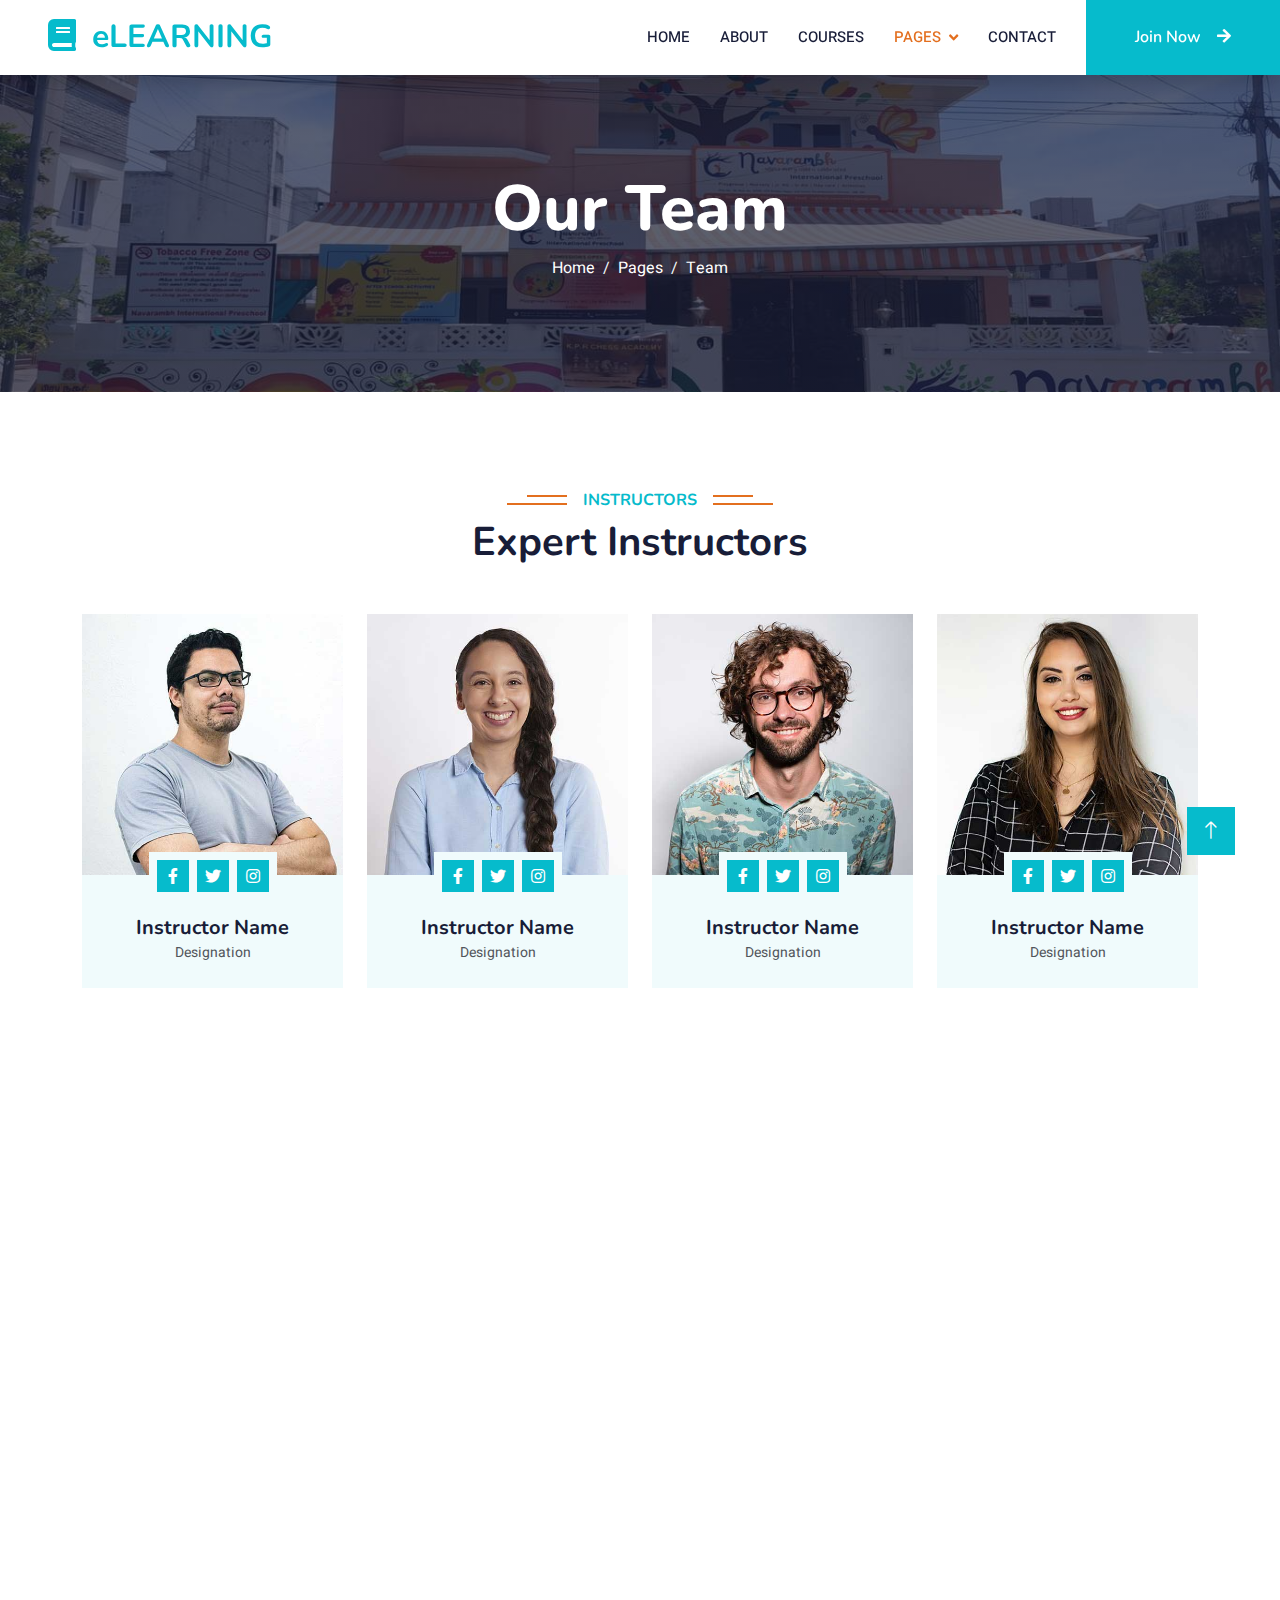
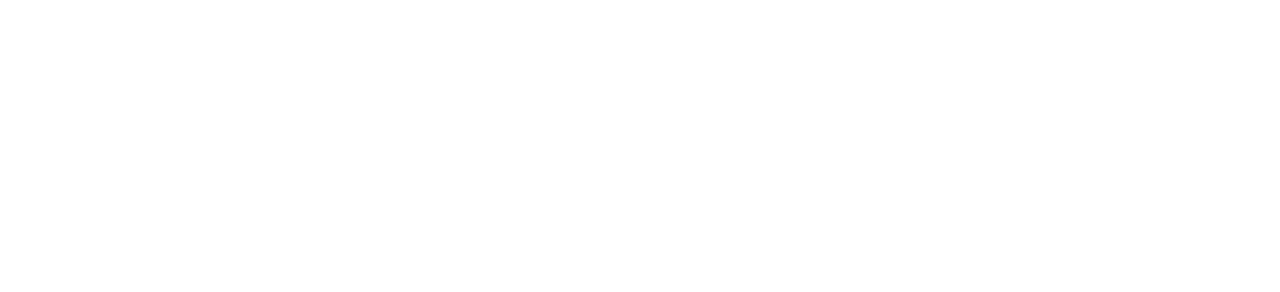
<file: team.html>
<!DOCTYPE html>
<html lang="en">

<head>
    <meta charset="utf-8">
    <title>eLEARNING - eLearning HTML Template</title>
    <meta content="width=device-width, initial-scale=1.0" name="viewport">
    <meta content="" name="keywords">
    <meta content="" name="description">

    <!-- Favicon -->
    <link href="img/favicon.ico" rel="icon">

    <!-- Google Web Fonts -->
    <link rel="preconnect" href="https://fonts.googleapis.com">
    <link rel="preconnect" href="https://fonts.gstatic.com" crossorigin>
    <link href="https://fonts.googleapis.com/css2?family=Heebo:wght@400;500;600&family=Nunito:wght@600;700;800&display=swap" rel="stylesheet">

    <!-- Icon Font Stylesheet -->
    <link href="https://cdnjs.cloudflare.com/ajax/libs/font-awesome/5.10.0/css/all.min.css" rel="stylesheet">
    <link href="https://cdn.jsdelivr.net/npm/bootstrap-icons@1.4.1/font/bootstrap-icons.css" rel="stylesheet">

    <!-- Libraries Stylesheet -->
    <link href="lib/animate/animate.min.css" rel="stylesheet">
    <link href="lib/owlcarousel/assets/owl.carousel.min.css" rel="stylesheet">

    <!-- Customized Bootstrap Stylesheet -->
    <link href="css/bootstrap.min.css" rel="stylesheet">

    <!-- Template Stylesheet -->
    <link href="css/style.css" rel="stylesheet">
</head>

<body>
    <!-- Spinner Start -->
    <div id="spinner" class="show bg-white position-fixed translate-middle w-100 vh-100 top-50 start-50 d-flex align-items-center justify-content-center">
        <div class="spinner-border text-primary" style="width: 3rem; height: 3rem;" role="status">
            <span class="sr-only">Loading...</span>
        </div>
    </div>
    <!-- Spinner End -->


    <!-- Navbar Start -->
    <nav class="navbar navbar-expand-lg bg-white navbar-light shadow sticky-top p-0">
        <a href="index.html" class="navbar-brand d-flex align-items-center px-4 px-lg-5">
            <h2 class="m-0 text-primary"><i class="fa fa-book me-3"></i>eLEARNING</h2>
        </a>
        <button type="button" class="navbar-toggler me-4" data-bs-toggle="collapse" data-bs-target="#navbarCollapse">
            <span class="navbar-toggler-icon"></span>
        </button>
        <div class="collapse navbar-collapse" id="navbarCollapse">
            <div class="navbar-nav ms-auto p-4 p-lg-0">
                <a href="index.html" class="nav-item nav-link">Home</a>
                <a href="about.html" class="nav-item nav-link">About</a>
                <a href="courses.html" class="nav-item nav-link">Courses</a>
                <div class="nav-item dropdown">
                    <a href="#" class="nav-link dropdown-toggle active" data-bs-toggle="dropdown">Pages</a>
                    <div class="dropdown-menu fade-down m-0">
                        <a href="team.html" class="dropdown-item active">Our Team</a>
                        <a href="testimonial.html" class="dropdown-item">Testimonial</a>
                        <a href="404.html" class="dropdown-item">404 Page</a>
                    </div>
                </div>
                <a href="contact.html" class="nav-item nav-link">Contact</a>
            </div>
            <a href="" class="btn btn-primary py-4 px-lg-5 d-none d-lg-block">Join Now<i class="fa fa-arrow-right ms-3"></i></a>
        </div>
    </nav>
    <!-- Navbar End -->


    <!-- Header Start -->
    <div class="container-fluid bg-primary py-5 mb-5 page-header">
        <div class="container py-5">
            <div class="row justify-content-center">
                <div class="col-lg-10 text-center">
                    <h1 class="display-3 text-white animated slideInDown">Our Team</h1>
                    <nav aria-label="breadcrumb">
                        <ol class="breadcrumb justify-content-center">
                            <li class="breadcrumb-item"><a class="text-white" href="#">Home</a></li>
                            <li class="breadcrumb-item"><a class="text-white" href="#">Pages</a></li>
                            <li class="breadcrumb-item text-white active" aria-current="page">Team</li>
                        </ol>
                    </nav>
                </div>
            </div>
        </div>
    </div>
    <!-- Header End -->


    <!-- Team Start -->
    <div class="container-xxl py-5">
        <div class="container">
            <div class="text-center wow fadeInUp" data-wow-delay="0.1s">
                <h6 class="section-title bg-white text-center text-primary px-3">Instructors</h6>
                <h1 class="mb-5">Expert Instructors</h1>
            </div>
            <div class="row g-4">
                <div class="col-lg-3 col-md-6 wow fadeInUp" data-wow-delay="0.1s">
                    <div class="team-item bg-light">
                        <div class="overflow-hidden">
                            <img class="img-fluid" src="img/team-1.jpg" alt="">
                        </div>
                        <div class="position-relative d-flex justify-content-center" style="margin-top: -23px;">
                            <div class="bg-light d-flex justify-content-center pt-2 px-1">
                                <a class="btn btn-sm-square btn-primary mx-1" href=""><i class="fab fa-facebook-f"></i></a>
                                <a class="btn btn-sm-square btn-primary mx-1" href=""><i class="fab fa-twitter"></i></a>
                                <a class="btn btn-sm-square btn-primary mx-1" href=""><i class="fab fa-instagram"></i></a>
                            </div>
                        </div>
                        <div class="text-center p-4">
                            <h5 class="mb-0">Instructor Name</h5>
                            <small>Designation</small>
                        </div>
                    </div>
                </div>
                <div class="col-lg-3 col-md-6 wow fadeInUp" data-wow-delay="0.3s">
                    <div class="team-item bg-light">
                        <div class="overflow-hidden">
                            <img class="img-fluid" src="img/team-2.jpg" alt="">
                        </div>
                        <div class="position-relative d-flex justify-content-center" style="margin-top: -23px;">
                            <div class="bg-light d-flex justify-content-center pt-2 px-1">
                                <a class="btn btn-sm-square btn-primary mx-1" href=""><i class="fab fa-facebook-f"></i></a>
                                <a class="btn btn-sm-square btn-primary mx-1" href=""><i class="fab fa-twitter"></i></a>
                                <a class="btn btn-sm-square btn-primary mx-1" href=""><i class="fab fa-instagram"></i></a>
                            </div>
                        </div>
                        <div class="text-center p-4">
                            <h5 class="mb-0">Instructor Name</h5>
                            <small>Designation</small>
                        </div>
                    </div>
                </div>
                <div class="col-lg-3 col-md-6 wow fadeInUp" data-wow-delay="0.5s">
                    <div class="team-item bg-light">
                        <div class="overflow-hidden">
                            <img class="img-fluid" src="img/team-3.jpg" alt="">
                        </div>
                        <div class="position-relative d-flex justify-content-center" style="margin-top: -23px;">
                            <div class="bg-light d-flex justify-content-center pt-2 px-1">
                                <a class="btn btn-sm-square btn-primary mx-1" href=""><i class="fab fa-facebook-f"></i></a>
                                <a class="btn btn-sm-square btn-primary mx-1" href=""><i class="fab fa-twitter"></i></a>
                                <a class="btn btn-sm-square btn-primary mx-1" href=""><i class="fab fa-instagram"></i></a>
                            </div>
                        </div>
                        <div class="text-center p-4">
                            <h5 class="mb-0">Instructor Name</h5>
                            <small>Designation</small>
                        </div>
                    </div>
                </div>
                <div class="col-lg-3 col-md-6 wow fadeInUp" data-wow-delay="0.7s">
                    <div class="team-item bg-light">
                        <div class="overflow-hidden">
                            <img class="img-fluid" src="img/team-4.jpg" alt="">
                        </div>
                        <div class="position-relative d-flex justify-content-center" style="margin-top: -23px;">
                            <div class="bg-light d-flex justify-content-center pt-2 px-1">
                                <a class="btn btn-sm-square btn-primary mx-1" href=""><i class="fab fa-facebook-f"></i></a>
                                <a class="btn btn-sm-square btn-primary mx-1" href=""><i class="fab fa-twitter"></i></a>
                                <a class="btn btn-sm-square btn-primary mx-1" href=""><i class="fab fa-instagram"></i></a>
                            </div>
                        </div>
                        <div class="text-center p-4">
                            <h5 class="mb-0">Instructor Name</h5>
                            <small>Designation</small>
                        </div>
                    </div>
                </div>
                <div class="col-lg-3 col-md-6 wow fadeInUp" data-wow-delay="0.1s">
                    <div class="team-item bg-light">
                        <div class="overflow-hidden">
                            <img class="img-fluid" src="img/team-2.jpg" alt="">
                        </div>
                        <div class="position-relative d-flex justify-content-center" style="margin-top: -23px;">
                            <div class="bg-light d-flex justify-content-center pt-2 px-1">
                                <a class="btn btn-sm-square btn-primary mx-1" href=""><i class="fab fa-facebook-f"></i></a>
                                <a class="btn btn-sm-square btn-primary mx-1" href=""><i class="fab fa-twitter"></i></a>
                                <a class="btn btn-sm-square btn-primary mx-1" href=""><i class="fab fa-instagram"></i></a>
                            </div>
                        </div>
                        <div class="text-center p-4">
                            <h5 class="mb-0">Instructor Name</h5>
                            <small>Designation</small>
                        </div>
                    </div>
                </div>
                <div class="col-lg-3 col-md-6 wow fadeInUp" data-wow-delay="0.3s">
                    <div class="team-item bg-light">
                        <div class="overflow-hidden">
                            <img class="img-fluid" src="img/team-3.jpg" alt="">
                        </div>
                        <div class="position-relative d-flex justify-content-center" style="margin-top: -23px;">
                            <div class="bg-light d-flex justify-content-center pt-2 px-1">
                                <a class="btn btn-sm-square btn-primary mx-1" href=""><i class="fab fa-facebook-f"></i></a>
                                <a class="btn btn-sm-square btn-primary mx-1" href=""><i class="fab fa-twitter"></i></a>
                                <a class="btn btn-sm-square btn-primary mx-1" href=""><i class="fab fa-instagram"></i></a>
                            </div>
                        </div>
                        <div class="text-center p-4">
                            <h5 class="mb-0">Instructor Name</h5>
                            <small>Designation</small>
                        </div>
                    </div>
                </div>
                <div class="col-lg-3 col-md-6 wow fadeInUp" data-wow-delay="0.5s">
                    <div class="team-item bg-light">
                        <div class="overflow-hidden">
                            <img class="img-fluid" src="img/team-4.jpg" alt="">
                        </div>
                        <div class="position-relative d-flex justify-content-center" style="margin-top: -23px;">
                            <div class="bg-light d-flex justify-content-center pt-2 px-1">
                                <a class="btn btn-sm-square btn-primary mx-1" href=""><i class="fab fa-facebook-f"></i></a>
                                <a class="btn btn-sm-square btn-primary mx-1" href=""><i class="fab fa-twitter"></i></a>
                                <a class="btn btn-sm-square btn-primary mx-1" href=""><i class="fab fa-instagram"></i></a>
                            </div>
                        </div>
                        <div class="text-center p-4">
                            <h5 class="mb-0">Instructor Name</h5>
                            <small>Designation</small>
                        </div>
                    </div>
                </div>
                <div class="col-lg-3 col-md-6 wow fadeInUp" data-wow-delay="0.7s">
                    <div class="team-item bg-light">
                        <div class="overflow-hidden">
                            <img class="img-fluid" src="img/team-1.jpg" alt="">
                        </div>
                        <div class="position-relative d-flex justify-content-center" style="margin-top: -23px;">
                            <div class="bg-light d-flex justify-content-center pt-2 px-1">
                                <a class="btn btn-sm-square btn-primary mx-1" href=""><i class="fab fa-facebook-f"></i></a>
                                <a class="btn btn-sm-square btn-primary mx-1" href=""><i class="fab fa-twitter"></i></a>
                                <a class="btn btn-sm-square btn-primary mx-1" href=""><i class="fab fa-instagram"></i></a>
                            </div>
                        </div>
                        <div class="text-center p-4">
                            <h5 class="mb-0">Instructor Name</h5>
                            <small>Designation</small>
                        </div>
                    </div>
                </div>
            </div>
        </div>
    </div>
    <!-- Team End -->
        

    <!-- Footer Start -->
    <div class="container-fluid bg-dark text-light footer pt-5 mt-5 wow fadeIn" data-wow-delay="0.1s">
        <div class="container py-5">
            <div class="row g-5">
                <div class="col-lg-3 col-md-6">
                    <h4 class="text-white mb-3">Quick Link</h4>
                    <a class="btn btn-link" href="">About Us</a>
                    <a class="btn btn-link" href="">Contact Us</a>
                    <a class="btn btn-link" href="">Privacy Policy</a>
                    <a class="btn btn-link" href="">Terms & Condition</a>
                    <a class="btn btn-link" href="">FAQs & Help</a>
                </div>
                <div class="col-lg-3 col-md-6">
                    <h4 class="text-white mb-3">Contact</h4>
                    <p class="mb-2"><i class="fa fa-map-marker-alt me-3"></i>123 Street, New York, USA</p>
                    <p class="mb-2"><i class="fa fa-phone-alt me-3"></i>+012 345 67890</p>
                    <p class="mb-2"><i class="fa fa-envelope me-3"></i>info@example.com</p>
                    <div class="d-flex pt-2">
                        <a class="btn btn-outline-light btn-social" href=""><i class="fab fa-twitter"></i></a>
                        <a class="btn btn-outline-light btn-social" href=""><i class="fab fa-facebook-f"></i></a>
                        <a class="btn btn-outline-light btn-social" href=""><i class="fab fa-youtube"></i></a>
                        <a class="btn btn-outline-light btn-social" href=""><i class="fab fa-linkedin-in"></i></a>
                    </div>
                </div>
                <div class="col-lg-3 col-md-6">
                    <h4 class="text-white mb-3">Gallery</h4>
                    <div class="row g-2 pt-2">
                        <div class="col-4">
                            <img class="img-fluid bg-light p-1" src="img/course-1.jpg" alt="">
                        </div>
                        <div class="col-4">
                            <img class="img-fluid bg-light p-1" src="img/course-2.jpg" alt="">
                        </div>
                        <div class="col-4">
                            <img class="img-fluid bg-light p-1" src="img/course-3.jpg" alt="">
                        </div>
                        <div class="col-4">
                            <img class="img-fluid bg-light p-1" src="img/course-2.jpg" alt="">
                        </div>
                        <div class="col-4">
                            <img class="img-fluid bg-light p-1" src="img/course-3.jpg" alt="">
                        </div>
                        <div class="col-4">
                            <img class="img-fluid bg-light p-1" src="img/course-1.jpg" alt="">
                        </div>
                    </div>
                </div>
                <div class="col-lg-3 col-md-6">
                    <h4 class="text-white mb-3">Newsletter</h4>
                    <p>Dolor amet sit justo amet elitr clita ipsum elitr est.</p>
                    <div class="position-relative mx-auto" style="max-width: 400px;">
                        <input class="form-control border-0 w-100 py-3 ps-4 pe-5" type="text" placeholder="Your email">
                        <button type="button" class="btn btn-primary py-2 position-absolute top-0 end-0 mt-2 me-2">SignUp</button>
                    </div>
                </div>
            </div>
        </div>
        <div class="container">
            <div class="copyright">
                <div class="row">
                    <div class="col-md-6 text-center text-md-start mb-3 mb-md-0">
                        &copy; <a class="border-bottom" href="#">Your Site Name</a>, All Right Reserved.

                        <!--/*** This template is free as long as you keep the footer author’s credit link/attribution link/backlink. If you'd like to use the template without the footer author’s credit link/attribution link/backlink, you can purchase the Credit Removal License from "https://htmlcodex.com/credit-removal". Thank you for your support. ***/-->
                        Designed By <a class="border-bottom" href="https://htmlcodex.com">HTML Codex</a>
                    </div>
                    <div class="col-md-6 text-center text-md-end">
                        <div class="footer-menu">
                            <a href="">Home</a>
                            <a href="">Cookies</a>
                            <a href="">Help</a>
                            <a href="">FQAs</a>
                        </div>
                    </div>
                </div>
            </div>
        </div>
    </div>
    <!-- Footer End -->


    <!-- Back to Top -->
    <a href="#" class="btn btn-lg btn-primary btn-lg-square back-to-top"><i class="bi bi-arrow-up"></i></a>


    <!-- JavaScript Libraries -->
    <script src="https://code.jquery.com/jquery-3.4.1.min.js"></script>
    <script src="https://cdn.jsdelivr.net/npm/bootstrap@5.0.0/dist/js/bootstrap.bundle.min.js"></script>
    <script src="lib/wow/wow.min.js"></script>
    <script src="lib/easing/easing.min.js"></script>
    <script src="lib/waypoints/waypoints.min.js"></script>
    <script src="lib/owlcarousel/owl.carousel.min.js"></script>

    <!-- Template Javascript -->
    <script src="js/main.js"></script>
</body>

</html>
</file>
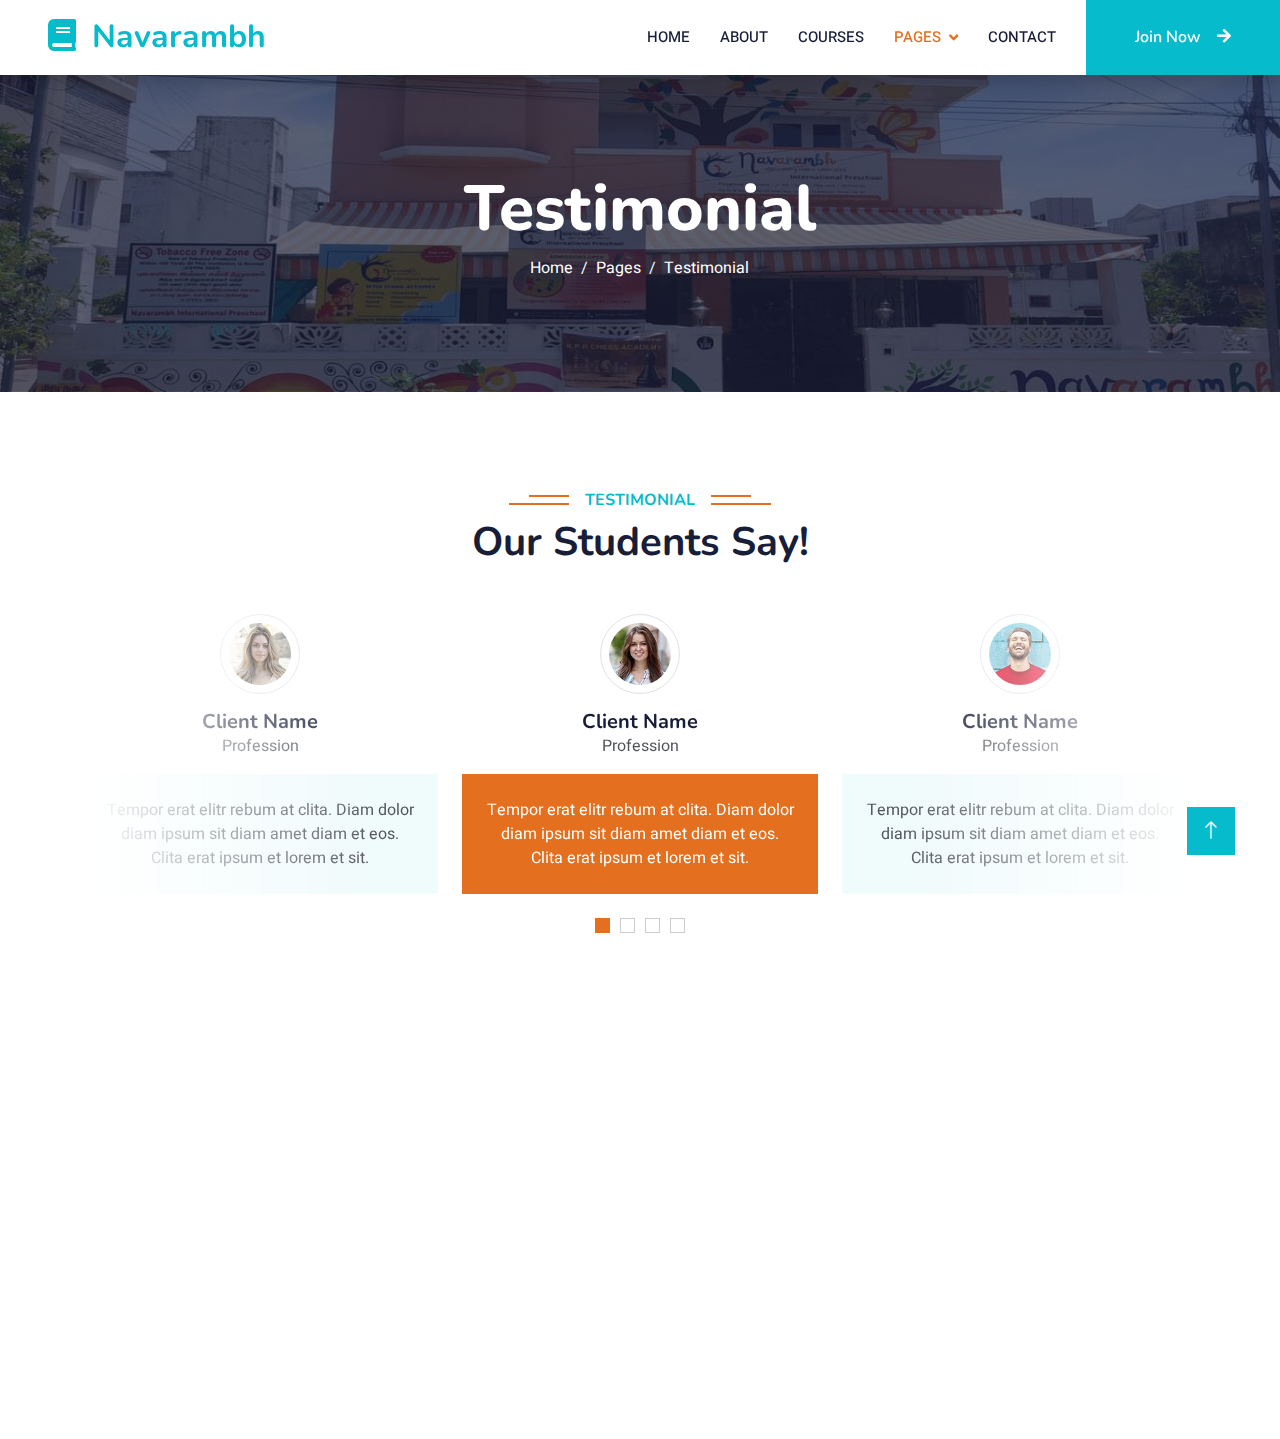
<file: testimonial.html>
<!DOCTYPE html>
<html lang="en">

<head>
    <meta charset="utf-8">
    <title>eLEARNING - eLearning HTML Template</title>
    <meta content="width=device-width, initial-scale=1.0" name="viewport">
    <meta content="" name="keywords">
    <meta content="" name="description">

    <!-- Favicon -->
    <link href="img/favicon.ico" rel="icon">

    <!-- Google Web Fonts -->
    <link rel="preconnect" href="https://fonts.googleapis.com">
    <link rel="preconnect" href="https://fonts.gstatic.com" crossorigin>
    <link href="https://fonts.googleapis.com/css2?family=Heebo:wght@400;500;600&family=Nunito:wght@600;700;800&display=swap" rel="stylesheet">

    <!-- Icon Font Stylesheet -->
    <link href="https://cdnjs.cloudflare.com/ajax/libs/font-awesome/5.10.0/css/all.min.css" rel="stylesheet">
    <link href="https://cdn.jsdelivr.net/npm/bootstrap-icons@1.4.1/font/bootstrap-icons.css" rel="stylesheet">

    <!-- Libraries Stylesheet -->
    <link href="lib/animate/animate.min.css" rel="stylesheet">
    <link href="lib/owlcarousel/assets/owl.carousel.min.css" rel="stylesheet">

    <!-- Customized Bootstrap Stylesheet -->
    <link href="css/bootstrap.min.css" rel="stylesheet">

    <!-- Template Stylesheet -->
    <link href="css/style.css" rel="stylesheet">
</head>

<body>
    <!-- Spinner Start -->
    <div id="spinner" class="show bg-white position-fixed translate-middle w-100 vh-100 top-50 start-50 d-flex align-items-center justify-content-center">
        <div class="spinner-border text-primary" style="width: 3rem; height: 3rem;" role="status">
            <span class="sr-only">Loading...</span>
        </div>
    </div>
    <!-- Spinner End -->


    <!-- Navbar Start -->
    <nav class="navbar navbar-expand-lg bg-white navbar-light shadow sticky-top p-0">
        <a href="index.html" class="navbar-brand d-flex align-items-center px-4 px-lg-5">
            <h2 class="m-0 text-primary"><i class="fa fa-book me-3"></i>Navarambh</h2>
        </a>
        <button type="button" class="navbar-toggler me-4" data-bs-toggle="collapse" data-bs-target="#navbarCollapse">
            <span class="navbar-toggler-icon"></span>
        </button>
        <div class="collapse navbar-collapse" id="navbarCollapse">
            <div class="navbar-nav ms-auto p-4 p-lg-0">
                <a href="index.html" class="nav-item nav-link">Home</a>
                <a href="about.html" class="nav-item nav-link">About</a>
                <a href="courses.html" class="nav-item nav-link">Courses</a>
                <div class="nav-item dropdown">
                    <a href="#" class="nav-link dropdown-toggle active" data-bs-toggle="dropdown">Pages</a>
                    <div class="dropdown-menu fade-down m-0">
                        <a href="team.html" class="dropdown-item">Our Team</a>
                        <a href="testimonial.html" class="dropdown-item active">Testimonial</a>
                        <a href="404.html" class="dropdown-item">404 Page</a>
                    </div>
                </div>
                <a href="contact.html" class="nav-item nav-link">Contact</a>
            </div>
            <a href="" class="btn btn-primary py-4 px-lg-5 d-none d-lg-block">Join Now<i class="fa fa-arrow-right ms-3"></i></a>
        </div>
    </nav>
    <!-- Navbar End -->


    <!-- Header Start -->
    <div class="container-fluid bg-primary py-5 mb-5 page-header">
        <div class="container py-5">
            <div class="row justify-content-center">
                <div class="col-lg-10 text-center">
                    <h1 class="display-3 text-white animated slideInDown">Testimonial</h1>
                    <nav aria-label="breadcrumb">
                        <ol class="breadcrumb justify-content-center">
                            <li class="breadcrumb-item"><a class="text-white" href="#">Home</a></li>
                            <li class="breadcrumb-item"><a class="text-white" href="#">Pages</a></li>
                            <li class="breadcrumb-item text-white active" aria-current="page">Testimonial</li>
                        </ol>
                    </nav>
                </div>
            </div>
        </div>
    </div>
    <!-- Header End -->


    <!-- Testimonial Start -->
    <div class="container-xxl py-5 wow fadeInUp" data-wow-delay="0.1s">
        <div class="container">
            <div class="text-center">
                <h6 class="section-title bg-white text-center text-primary px-3">Testimonial</h6>
                <h1 class="mb-5">Our Students Say!</h1>
            </div>
            <div class="owl-carousel testimonial-carousel position-relative">
                <div class="testimonial-item text-center">
                    <img class="border rounded-circle p-2 mx-auto mb-3" src="img/testimonial-1.jpg" style="width: 80px; height: 80px;">
                    <h5 class="mb-0">Client Name</h5>
                    <p>Profession</p>
                    <div class="testimonial-text bg-light text-center p-4">
                    <p class="mb-0">Tempor erat elitr rebum at clita. Diam dolor diam ipsum sit diam amet diam et eos. Clita erat ipsum et lorem et sit.</p>
                    </div>
                </div>
                <div class="testimonial-item text-center">
                    <img class="border rounded-circle p-2 mx-auto mb-3" src="img/testimonial-2.jpg" style="width: 80px; height: 80px;">
                    <h5 class="mb-0">Client Name</h5>
                    <p>Profession</p>
                    <div class="testimonial-text bg-light text-center p-4">
                    <p class="mb-0">Tempor erat elitr rebum at clita. Diam dolor diam ipsum sit diam amet diam et eos. Clita erat ipsum et lorem et sit.</p>
                    </div>
                </div>
                <div class="testimonial-item text-center">
                    <img class="border rounded-circle p-2 mx-auto mb-3" src="img/testimonial-3.jpg" style="width: 80px; height: 80px;">
                    <h5 class="mb-0">Client Name</h5>
                    <p>Profession</p>
                    <div class="testimonial-text bg-light text-center p-4">
                    <p class="mb-0">Tempor erat elitr rebum at clita. Diam dolor diam ipsum sit diam amet diam et eos. Clita erat ipsum et lorem et sit.</p>
                    </div>
                </div>
                <div class="testimonial-item text-center">
                    <img class="border rounded-circle p-2 mx-auto mb-3" src="img/testimonial-4.jpg" style="width: 80px; height: 80px;">
                    <h5 class="mb-0">Client Name</h5>
                    <p>Profession</p>
                    <div class="testimonial-text bg-light text-center p-4">
                    <p class="mb-0">Tempor erat elitr rebum at clita. Diam dolor diam ipsum sit diam amet diam et eos. Clita erat ipsum et lorem et sit.</p>
                    </div>
                </div>
            </div>
        </div>
    </div>
    <!-- Testimonial End -->
        

    <!-- Footer Start -->
    <div class="container-fluid bg-dark text-light footer pt-5 mt-5 wow fadeIn" data-wow-delay="0.1s">
        <div class="container py-5">
            <div class="row g-5">
                <div class="col-lg-3 col-md-6">
                    <h4 class="text-white mb-3">Quick Link</h4>
                    <a class="btn btn-link" href="">About Us</a>
                    <a class="btn btn-link" href="">Contact Us</a>
                    <a class="btn btn-link" href="">Privacy Policy</a>
                    <a class="btn btn-link" href="">Terms & Condition</a>
                    <a class="btn btn-link" href="">FAQs & Help</a>
                </div>
                <div class="col-lg-3 col-md-6">
                    <h4 class="text-white mb-3">Contact</h4>
                    <p class="mb-2"><i class="fa fa-map-marker-alt me-3"></i>123 Street, New York, USA</p>
                    <p class="mb-2"><i class="fa fa-phone-alt me-3"></i>+012 345 67890</p>
                    <p class="mb-2"><i class="fa fa-envelope me-3"></i>info@example.com</p>
                    <div class="d-flex pt-2">
                        <a class="btn btn-outline-light btn-social" href=""><i class="fab fa-twitter"></i></a>
                        <a class="btn btn-outline-light btn-social" href=""><i class="fab fa-facebook-f"></i></a>
                        <a class="btn btn-outline-light btn-social" href=""><i class="fab fa-youtube"></i></a>
                        <a class="btn btn-outline-light btn-social" href=""><i class="fab fa-linkedin-in"></i></a>
                    </div>
                </div>
                <div class="col-lg-3 col-md-6">
                    <h4 class="text-white mb-3">Gallery</h4>
                    <div class="row g-2 pt-2">
                        <div class="col-4">
                            <img class="img-fluid bg-light p-1" src="img/course-1.jpg" alt="">
                        </div>
                        <div class="col-4">
                            <img class="img-fluid bg-light p-1" src="img/course-2.jpg" alt="">
                        </div>
                        <div class="col-4">
                            <img class="img-fluid bg-light p-1" src="img/course-3.jpg" alt="">
                        </div>
                        <div class="col-4">
                            <img class="img-fluid bg-light p-1" src="img/course-2.jpg" alt="">
                        </div>
                        <div class="col-4">
                            <img class="img-fluid bg-light p-1" src="img/course-3.jpg" alt="">
                        </div>
                        <div class="col-4">
                            <img class="img-fluid bg-light p-1" src="img/course-1.jpg" alt="">
                        </div>
                    </div>
                </div>
                <div class="col-lg-3 col-md-6">
                    <h4 class="text-white mb-3">Newsletter</h4>
                    <p>Dolor amet sit justo amet elitr clita ipsum elitr est.</p>
                    <div class="position-relative mx-auto" style="max-width: 400px;">
                        <input class="form-control border-0 w-100 py-3 ps-4 pe-5" type="text" placeholder="Your email">
                        <button type="button" class="btn btn-primary py-2 position-absolute top-0 end-0 mt-2 me-2">SignUp</button>
                    </div>
                </div>
            </div>
        </div>
        <div class="container">
            <div class="copyright">
                <div class="row">
                    <div class="col-md-6 text-center text-md-start mb-3 mb-md-0">
                        &copy; <a class="border-bottom" href="#">Your Site Name</a>, All Right Reserved.

                        <!--/*** This template is free as long as you keep the footer author’s credit link/attribution link/backlink. If you'd like to use the template without the footer author’s credit link/attribution link/backlink, you can purchase the Credit Removal License from "https://htmlcodex.com/credit-removal". Thank you for your support. ***/-->
                        Designed By <a class="border-bottom" href="https://htmlcodex.com">HTML Codex</a>
                    </div>
                    <div class="col-md-6 text-center text-md-end">
                        <div class="footer-menu">
                            <a href="">Home</a>
                            <a href="">Cookies</a>
                            <a href="">Help</a>
                            <a href="">FQAs</a>
                        </div>
                    </div>
                </div>
            </div>
        </div>
    </div>
    <!-- Footer End -->


    <!-- Back to Top -->
    <a href="#" class="btn btn-lg btn-primary btn-lg-square back-to-top"><i class="bi bi-arrow-up"></i></a>


    <!-- JavaScript Libraries -->
    <script src="https://code.jquery.com/jquery-3.4.1.min.js"></script>
    <script src="https://cdn.jsdelivr.net/npm/bootstrap@5.0.0/dist/js/bootstrap.bundle.min.js"></script>
    <script src="lib/wow/wow.min.js"></script>
    <script src="lib/easing/easing.min.js"></script>
    <script src="lib/waypoints/waypoints.min.js"></script>
    <script src="lib/owlcarousel/owl.carousel.min.js"></script>

    <!-- Template Javascript -->
    <script src="js/main.js"></script>
</body>

</html>
</file>
<file: css/style.css>
/********** Template CSS **********/
:root {
    --primary: #e36f1f;
    --light: #F0FBFC;
    --dark: #181d38;
}
.fw-medium {
    font-weight: 600 !important;
}

.fw-semi-bold {
    font-weight: 700 !important;
}
.your-icon-class {
    width: 50px; /* Adjust as needed */
    height: 50px; /* Adjust as needed */
}
.back-to-top {
    position: fixed;
    display: none;
    right: 45px;
    bottom: 45px;
    z-index: 99;
}
.image-spacing {
    margin-bottom: 5px;
    width: 25%;
    height: 25%;
    object-fit: cover;
}

/*** Spinner ***/
#spinner {
    opacity: 0;
    visibility: hidden;
    transition: opacity .5s ease-out, visibility 0s linear .5s;
    z-index: 99999;
}

#spinner.show {
    transition: opacity .5s ease-out, visibility 0s linear 0s;
    visibility: visible;
    opacity: 1;
}


/*** Button ***/
.btn {
    font-family: 'Nunito', sans-serif;
    font-weight: 600;
    transition: .5s;
}

.btn.btn-primary,
.btn.btn-secondary {
    color: #FFFFFF;
}

.btn-square {
    width: 38px;
    height: 38px;
}

.btn-sm-square {
    width: 32px;
    height: 32px;
}

.btn-lg-square {
    width: 48px;
    height: 48px;
}

.btn-square,
.btn-sm-square,
.btn-lg-square {
    padding: 0;
    display: flex;
    align-items: center;
    justify-content: center;
    font-weight: normal;
    border-radius: 0px;
}


/*** Navbar ***/
.navbar .dropdown-toggle::after {
    border: none;
    content: "\f107";
    font-family: "Font Awesome 5 Free";
    font-weight: 900;
    vertical-align: middle;
    margin-left: 8px;
}

.navbar-light .navbar-nav .nav-link {
    margin-right: 30px;
    padding: 25px 0;
    color: #FFFFFF;
    font-size: 15px;
    text-transform: uppercase;
    outline: none;
}

.navbar-light .navbar-nav .nav-link:hover,
.navbar-light .navbar-nav .nav-link.active {
    color: var(--primary);
}

@media (max-width: 991.98px) {
    .navbar-light .navbar-nav .nav-link  {
        margin-right: 0;
        padding: 10px 0;
    }

    .navbar-light .navbar-nav {
        border-top: 1px solid #EEEEEE;
    }
}

.lightbox .lb-image {
    max-width: 80%; /* Change this to your desired max width */
    max-height: 80%; /* Change this to your desired max height */
    border-radius: 4px;
}

.modal-image {
    width: 200%;
    height: 200%;
}

.navbar-light .navbar-brand,
.navbar-light a.btn {
    height: 75px;
}

.navbar-light .navbar-nav .nav-link {
    color: var(--dark);
    font-weight: 500;
}

.navbar-light.sticky-top {
    top: -100px;
    transition: .5s;
}

@media (min-width: 992px) {
    .navbar .nav-item .dropdown-menu {
        display: block;
        margin-top: 0;
        opacity: 0;
        visibility: hidden;
        transition: .5s;
    }

    .navbar .dropdown-menu.fade-down {
        top: 100%;
        transform: rotateX(-75deg);
        transform-origin: 0% 0%;
    }

    .navbar .nav-item:hover .dropdown-menu {
        top: 100%;
        transform: rotateX(0deg);
        visibility: visible;
        transition: .5s;
        opacity: 1;
    }
}


/*** Header carousel ***/
@media (max-width: 768px) {
    .header-carousel .owl-carousel-item {
        position: relative;
        min-height: 500px;
    }
    
    .header-carousel .owl-carousel-item img {
        position: absolute;
        width: 100%;
        height: 100%;
        object-fit: cover;
    }
}

.header-carousel .owl-nav {
    position: absolute;
    top: 50%;
    right: 8%;
    transform: translateY(-50%);
    display: flex;
    flex-direction: column;
}

.header-carousel .owl-nav .owl-prev,
.header-carousel .owl-nav .owl-next {
    margin: 7px 0;
    width: 45px;
    height: 45px;
    display: flex;
    align-items: center;
    justify-content: center;
    color: #FFFFFF;
    background: transparent;
    border: 1px solid #FFFFFF;
    font-size: 22px;
    transition: .5s;
}

.header-carousel .owl-nav .owl-prev:hover,
.header-carousel .owl-nav .owl-next:hover {
    background: var(--primary);
    border-color: var(--primary);
}

.page-header {
    background: linear-gradient(rgba(24, 29, 56, .7), rgba(24, 29, 56, .7)), url(../img/carousel-1.jpg);
    background-position: center center;
    background-repeat: no-repeat;
    background-size: cover;
}

.page-header-inner {
    background: rgba(15, 23, 43, .7);
}

.breadcrumb-item + .breadcrumb-item::before {
    color: var(--light);
}


/*** Section Title ***/
.section-title {
    position: relative;
    display: inline-block;
    text-transform: uppercase;
}

.section-title::before {
    position: absolute;
    content: "";
    width: calc(100% + 80px);
    height: 2px;
    top: 4px;
    left: -40px;
    background: var(--primary);
    z-index: -1;
}

.section-title::after {
    position: absolute;
    content: "";
    width: calc(100% + 120px);
    height: 2px;
    bottom: 5px;
    left: -60px;
    background: var(--primary);
    z-index: -1;
}

.section-title.text-start::before {
    width: calc(100% + 40px);
    left: 0;
}

.section-title.text-start::after {
    width: calc(100% + 60px);
    left: 0;
}


/*** Service ***/
.service-item {
    background: var(--light);
    transition: .5s;
}

.service-item:hover {
    margin-top: -10px;
    background: var(--primary);
}

.service-item * {
    transition: .5s;
}

.service-item:hover * {
    color: var(--light) !important;
}


/*** Categories & Courses ***/
.category img,
.course-item img {
    transition: .5s;
}

.category a:hover img,
.course-item:hover img {
    transform: scale(1.1);
}

/*** Gallery ***/
.gallery-category {
    display: flex;
    flex-wrap: wrap;
    gap: 10px;
}

.gallery-category img {
    width: calc(50% - 5px); /* Adjust as needed */
    height: auto;
}


/*** Team ***/
.team-item img {
    transition: .5s;
}

.team-item:hover img {
    transform: scale(1.1);
}


/*** Testimonial ***/
.testimonial-carousel::before {
    position: absolute;
    content: "";
    top: 0;
    left: 0;
    height: 100%;
    width: 0;
    background: linear-gradient(to right, rgba(255, 255, 255, 1) 0%, rgba(255, 255, 255, 0) 100%);
    z-index: 1;
}

.testimonial-carousel::after {
    position: absolute;
    content: "";
    top: 0;
    right: 0;
    height: 100%;
    width: 0;
    background: linear-gradient(to left, rgba(255, 255, 255, 1) 0%, rgba(255, 255, 255, 0) 100%);
    z-index: 1;
}

@media (min-width: 768px) {
    .testimonial-carousel::before,
    .testimonial-carousel::after {
        width: 200px;
    }
}

@media (min-width: 992px) {
    .testimonial-carousel::before,
    .testimonial-carousel::after {
        width: 300px;
    }
}

.testimonial-carousel .owl-item .testimonial-text,
.testimonial-carousel .owl-item.center .testimonial-text * {
    transition: .5s;
}

.testimonial-carousel .owl-item.center .testimonial-text {
    background: var(--primary) !important;
}

.testimonial-carousel .owl-item.center .testimonial-text * {
    color: #FFFFFF !important;
}

.testimonial-carousel .owl-dots {
    margin-top: 24px;
    display: flex;
    align-items: flex-end;
    justify-content: center;
}

.testimonial-carousel .owl-dot {
    position: relative;
    display: inline-block;
    margin: 0 5px;
    width: 15px;
    height: 15px;
    border: 1px solid #CCCCCC;
    transition: .5s;
}

.testimonial-carousel .owl-dot.active {
    background: var(--primary);
    border-color: var(--primary);
}


/*** Footer ***/
.footer .btn.btn-social {
    margin-right: 5px;
    width: 35px;
    height: 35px;
    display: flex;
    align-items: center;
    justify-content: center;
    color: var(--light);
    font-weight: normal;
    border: 1px solid #FFFFFF;
    border-radius: 35px;
    transition: .3s;
}

.footer .btn.btn-social:hover {
    color: var(--primary);
}

.footer .btn.btn-link {
    display: block;
    margin-bottom: 5px;
    padding: 0;
    text-align: left;
    color: #FFFFFF;
    font-size: 15px;
    font-weight: normal;
    text-transform: capitalize;
    transition: .3s;
}

.footer .btn.btn-link::before {
    position: relative;
    content: "\f105";
    font-family: "Font Awesome 5 Free";
    font-weight: 900;
    margin-right: 10px;
}

.footer .btn.btn-link:hover {
    letter-spacing: 1px;
    box-shadow: none;
}

.footer .copyright {
    padding: 25px 0;
    font-size: 15px;
    border-top: 1px solid rgba(256, 256, 256, .1);
}

.footer .copyright a {
    color: var(--light);
}

.footer .footer-menu a {
    margin-right: 15px;
    padding-right: 15px;
    border-right: 1px solid rgba(255, 255, 255, .1);
}

.footer .footer-menu a:last-child {
    margin-right: 0;
    padding-right: 0;
    border-right: none;
}

section{
    padding: 50px 0;
}

/*	gallery */

.gallery-title{
    font-size: 36px;
    color: #3F6184;
    text-align: center;
    font-weight: 500;
    margin-bottom: 70px;
}
.filter-button{
    font-size: 18px;
    border: 2px solid #3F6184;
    padding:5px 10px;
    text-align: center;
    color: #3F6184;
    margin-bottom: 30px;
    background:transparent;
}
.filter-button:hover,
.filter-button:focus,
.filter-button.active{
    color: #ffffff;
    background-color:#3F6184;
    outline:none;
}
.gallery_product{
    margin: 0px;
    padding:0;
    position:relative;
}
.gallery_product .img-info{
    position: absolute;
    background: rgba(0,0,0,0.5);
    left: 0;
    right: 0;
    bottom: 0;
    padding: 20px;
    overflow:hidden;
    color:#fff;
    top:0;
    display:none;
    -webkit-transition: 2s;
    transition: 2s;
}

.gallery_product:hover .img-info{
    display:block;
    -webkit-transition: 2s;
    transition: 2s;
}

/*	end gallery */
</file>
